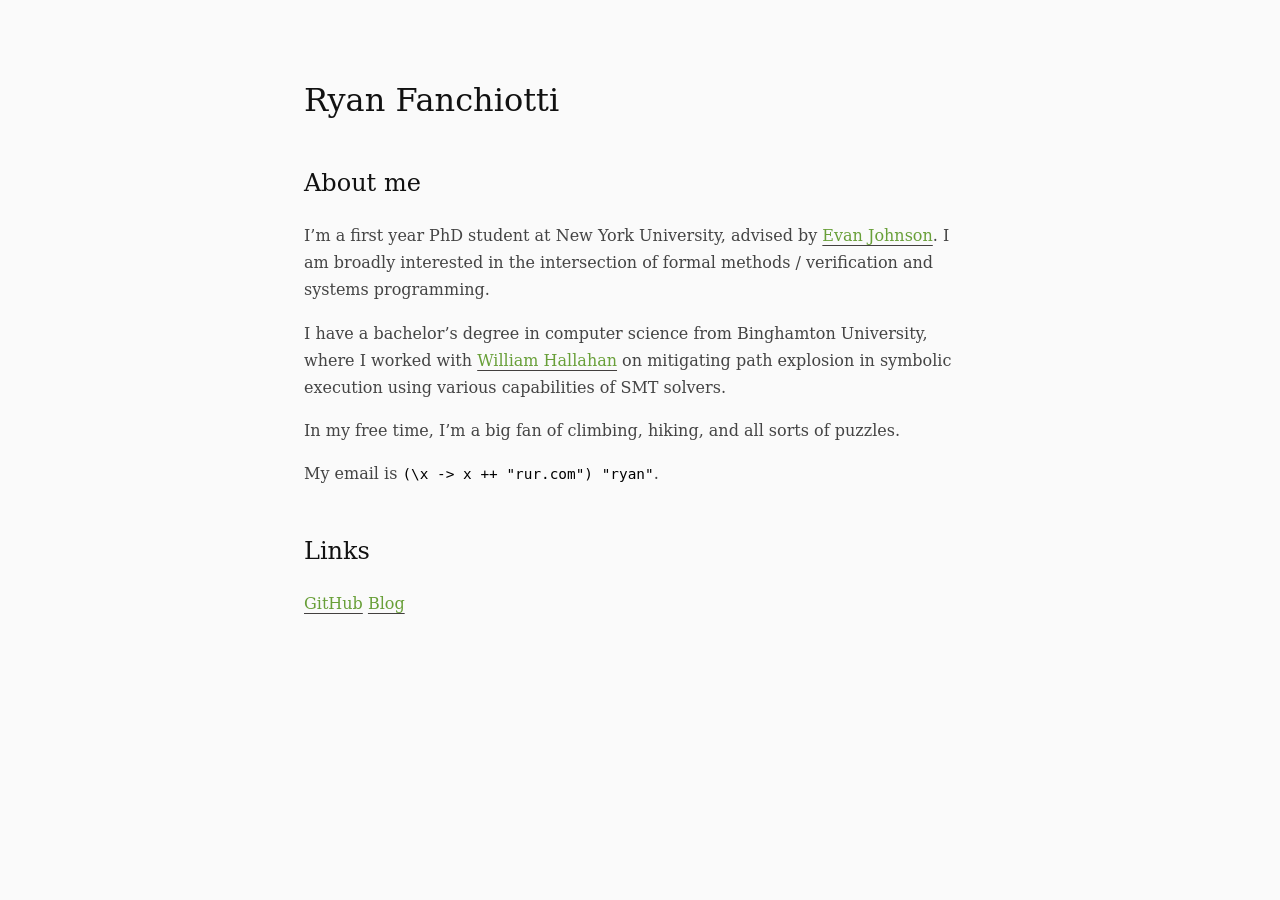
<file: docs/index.html>
<!DOCTYPE html>
<html xmlns="http://www.w3.org/1999/xhtml" lang xml:lang>
<head>
  <meta charset="utf-8" />
  <meta name="generator" content="pandoc" />
  <meta name="viewport" content="width=device-width, initial-scale=1.0, user-scalable=yes" />
  <title>Ryan’s page</title>
  <style>
code{white-space: pre-wrap;}
span.smallcaps{font-variant: small-caps;}
div.columns{display: flex; gap: min(4vw, 1.5em);}
div.column{flex: auto; overflow-x: auto;}
div.hanging-indent{margin-left: 1.5em; text-indent: -1.5em;}

ul.task-list[class]{list-style: none;}
ul.task-list li input[type="checkbox"] {
font-size: inherit;
width: 0.8em;
margin: 0 0.8em 0.2em -1.6em;
vertical-align: middle;
}
.display.math{display: block; text-align: center; margin: 0.5rem auto;}
</style>
  <style type="text/css">
html {
font-size: 100%;
overflow-y: scroll;
-webkit-text-size-adjust: 100%;
-ms-text-size-adjust: 100%;
}
body {
color: #444;
font-family: 'Iowan Old Style', 'Palatino Linotype', 'URW Palladio L', 'P052', 'serif';
font-weight: normal;
font-size: 12px;
line-height: 1.7;
padding: 1em;
margin: auto;
max-width: 42em;
background: #fafafa;
}
img {
border-radius: 10px;
width: 100%;
height: auto;
}
a {
color: #689F38;
text-decoration: underline;
text-decoration-color: #43403f;
text-decoration-style: solid;
text-decoration-thickness: 1px;
text-underline-offset: 4px;
}
a:visited {
color: #689F38;
}
a:hover {
color: #9ac866;
}
a:active {
color: #F9A825;
}
a:focus {
outline: thin dotted;
}
*::-moz-selection {
background: rgba(255, 255, 0, 0.3);
color: #000;
}
*::selection {
background: rgba(255, 255, 0, 0.3);
color: #000;
}
a::-moz-selection {
background: rgba(255, 255, 0, 0.3);
color: #689F38;
}
a::selection {
background: rgba(255, 255, 0, 0.3);
color: #689F38;
}
p {
margin: 1em 0;
}
img {
max-width: 100%;
}
h1, h2, h3, h4, h5, h6 {
color: #111;
line-height: 125%;
margin-top: 2em;
font-weight: normal;
}
h4, h5, h6 {
font-weight: bold;
}
h1 {
font-size: 2.5em;
}
h2 {
font-size: 2em;
}
h3 {
font-size: 1.5em;
}
h4 {
font-size: 1.2em;
}
h5 {
font-size: 1em;
}
h6 {
font-size: 0.9em;
}
blockquote {
color: #666666;
margin: 0;
padding-left: 3em;
border-left: 0.5em #EEE solid;
}
hr {
display: block;
height: 2px;
border: 0;
border-top: 1px solid #aaa;
border-bottom: 1px solid #eee;
margin: 1em 0;
padding: 0;
}
pre, code, kbd, samp {
color: #000;
font-family: 'Iosevka', 'Monaspace Krypton', 'Monaco', 'Fira Code', 'Cascadia Code', 'Source Code Pro', 'Menlo', 'Consolas', 'DejaVu Sans Mono', 'monospace';
font-weight: normal;
font-size: 0.9em;
border-radius: 10px;
scrollbar-color: #689F38#9ac866;
scrollbar-width: thin;
}
pre {
white-space: pre;
white-space: pre-wrap;
word-wrap: break-word;
overflow-x: auto;
max-width: 100%;
}
pre.sourceCode {
border: 1px solid #F9A825;
overflow: auto;
padding: 10px;
}
b, strong {
font-weight: bold;
}
dfn {
font-style: italic;
}
ins {
background: #ff9;
color: #000;
text-decoration: none;
}
mark {
background: #ff0;
color: #000;
font-style: italic;
font-weight: bold;
}
sub, sup {
font-size: 75%;
line-height: 0;
position: relative;
vertical-align: baseline;
}
sup {
top: -0.5em;
}
sub {
bottom: -0.25em;
}
ul, ol {
margin: 1em 0;
padding: 0 0 0 2em;
}
li p:last-child {
margin-bottom: 0;
}
ul ul, ol ol {
margin: .3em 0;
}
dl {
margin-bottom: 1em;
}
dt {
font-weight: bold;
margin-bottom: .8em;
}
dd {
margin: 0 0 .8em 2em;
}
dd:last-child {
margin-bottom: 0;
}
img {
border: 0;
-ms-interpolation-mode: bicubic;
vertical-align: middle;
}
figure {
display: block;
text-align: center;
margin: 1em 0;
}
figure img {
border: none;
margin: 0 auto;
}
figcaption {
font-size: 0.8em;
font-style: italic;
margin: 0 0 .8em;
}
table {
margin-bottom: 2em;
border-bottom: 1px solid #ddd;
border-right: 1px solid #ddd;
border-spacing: 0;
border-collapse: collapse;
}
table th {
padding: .2em 1em;
background-color: #eee;
border-top: 1px solid #ddd;
border-left: 1px solid #ddd;
}
table td {
padding: .2em 1em;
border-top: 1px solid #ddd;
border-left: 1px solid #ddd;
vertical-align: top;
}
.author {
font-size: 1.2em;
text-align: center;
}
@media only screen and (min-width: 480px) {
body {
font-size: 14px;
}
}
@media only screen and (min-width: 768px) {
body {
font-size: 16px;
}
}
@media print {
* {
background: transparent !important;
color: black !important;
filter: none !important;
-ms-filter: none !important;
}
body {
font-size: 12pt;
max-width: 100%;
}
a, a:visited {
text-decoration: underline;
}
hr {
height: 1px;
border: 0;
border-bottom: 1px solid black;
}
a[href]:after {
content: " (" attr(href) ")";
}
abbr[title]:after {
content: " (" attr(title) ")";
}
.ir a:after, a[href^="javascript:"]:after, a[href^="#"]:after {
content: "";
}
pre, blockquote {
border: 1px solid #999;
padding-right: 1em;
page-break-inside: avoid;
}
tr, img {
page-break-inside: avoid;
}
img {
max-width: 100% !important;
}
@page :left {
margin: 15mm 20mm 15mm 10mm;
}
@page :right {
margin: 15mm 10mm 15mm 20mm;
}
p, h2, h3 {
orphans: 3;
widows: 3;
}
h2, h3 {
page-break-after: avoid;
}
}
</style>
  <link href="[data-uri]" rel="icon" type="image/png">
</head>
<body>
<h2 id="ryan-fanchiotti">Ryan Fanchiotti</h2>
<h3 id="about-me">About me</h3>
<p>I’m a first year PhD student at New York University, advised by <a href="https://enjhnsn2.github.io/">Evan Johnson</a>. I am broadly
interested in the intersection of formal methods / verification and
systems programming.</p>
<p>I have a bachelor’s degree in computer science from Binghamton
University, where I worked with <a href="https://billhallahan.github.io/">William Hallahan</a> on
mitigating path explosion in symbolic execution using various
capabilities of SMT solvers.</p>
<p>In my free time, I’m a big fan of climbing, hiking, and all sorts of
puzzles.</p>
<p>My email is <code>(\x -&gt; x ++ &quot;rur.com&quot;) &quot;ryan&quot;</code>.</p>
<h3 id="links">Links</h3>
<p><a href="https://github.com/ryanfanchiotti">GitHub</a> <a href="./blog">Blog</a></p>
</body>
</html>
</file>
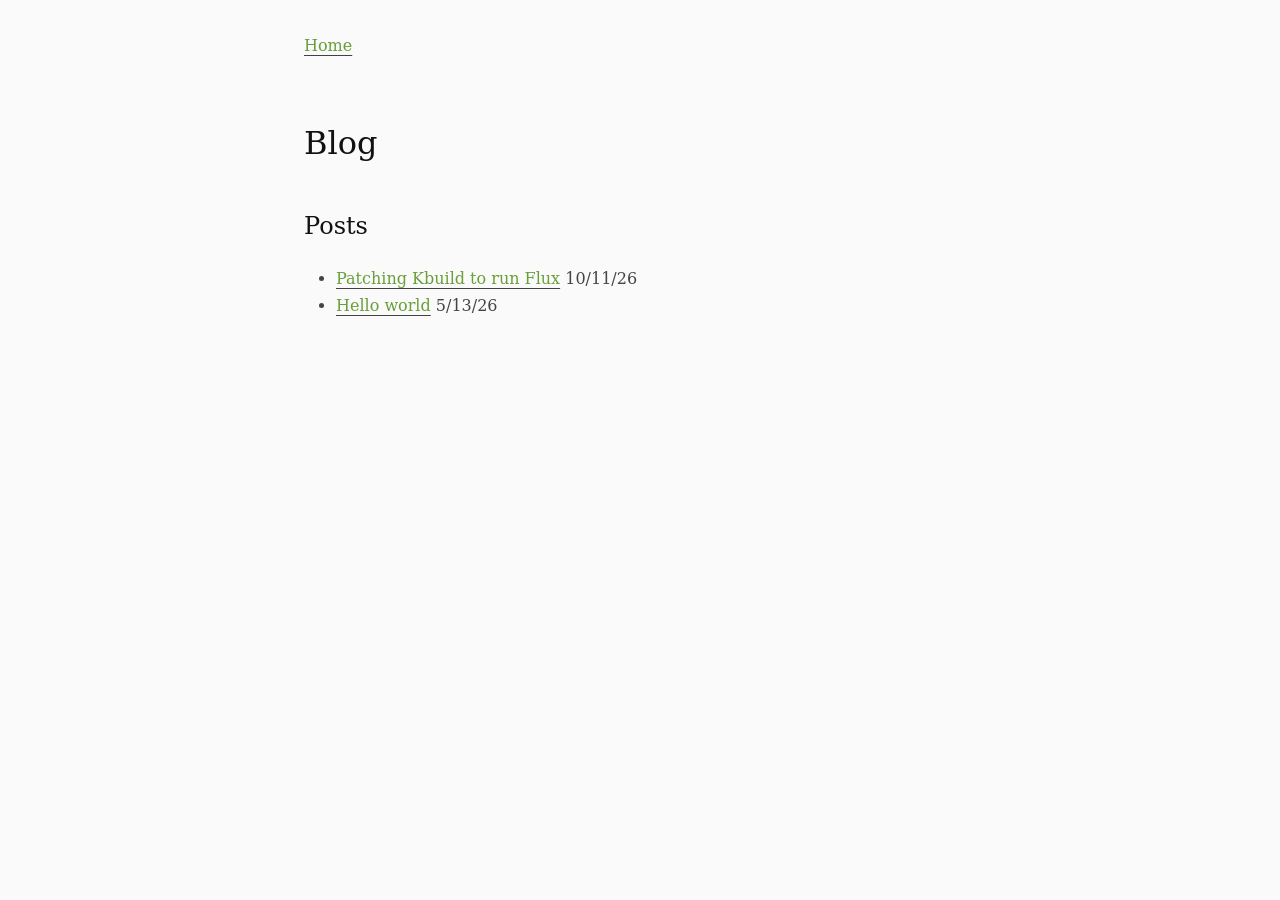
<file: docs/blog/index.html>
<!DOCTYPE html>
<html xmlns="http://www.w3.org/1999/xhtml" lang xml:lang>
<head>
  <meta charset="utf-8" />
  <meta name="generator" content="pandoc" />
  <meta name="viewport" content="width=device-width, initial-scale=1.0, user-scalable=yes" />
  <title>Ryan’s page</title>
  <style>
code{white-space: pre-wrap;}
span.smallcaps{font-variant: small-caps;}
div.columns{display: flex; gap: min(4vw, 1.5em);}
div.column{flex: auto; overflow-x: auto;}
div.hanging-indent{margin-left: 1.5em; text-indent: -1.5em;}

ul.task-list[class]{list-style: none;}
ul.task-list li input[type="checkbox"] {
font-size: inherit;
width: 0.8em;
margin: 0 0.8em 0.2em -1.6em;
vertical-align: middle;
}
.display.math{display: block; text-align: center; margin: 0.5rem auto;}
</style>
  <style type="text/css">
html {
font-size: 100%;
overflow-y: scroll;
-webkit-text-size-adjust: 100%;
-ms-text-size-adjust: 100%;
}
body {
color: #444;
font-family: 'Iowan Old Style', 'Palatino Linotype', 'URW Palladio L', 'P052', 'serif';
font-weight: normal;
font-size: 12px;
line-height: 1.7;
padding: 1em;
margin: auto;
max-width: 42em;
background: #fafafa;
}
img {
border-radius: 10px;
width: 100%;
height: auto;
}
a {
color: #689F38;
text-decoration: underline;
text-decoration-color: #43403f;
text-decoration-style: solid;
text-decoration-thickness: 1px;
text-underline-offset: 4px;
}
a:visited {
color: #689F38;
}
a:hover {
color: #9ac866;
}
a:active {
color: #F9A825;
}
a:focus {
outline: thin dotted;
}
*::-moz-selection {
background: rgba(255, 255, 0, 0.3);
color: #000;
}
*::selection {
background: rgba(255, 255, 0, 0.3);
color: #000;
}
a::-moz-selection {
background: rgba(255, 255, 0, 0.3);
color: #689F38;
}
a::selection {
background: rgba(255, 255, 0, 0.3);
color: #689F38;
}
p {
margin: 1em 0;
}
img {
max-width: 100%;
}
h1, h2, h3, h4, h5, h6 {
color: #111;
line-height: 125%;
margin-top: 2em;
font-weight: normal;
}
h4, h5, h6 {
font-weight: bold;
}
h1 {
font-size: 2.5em;
}
h2 {
font-size: 2em;
}
h3 {
font-size: 1.5em;
}
h4 {
font-size: 1.2em;
}
h5 {
font-size: 1em;
}
h6 {
font-size: 0.9em;
}
blockquote {
color: #666666;
margin: 0;
padding-left: 3em;
border-left: 0.5em #EEE solid;
}
hr {
display: block;
height: 2px;
border: 0;
border-top: 1px solid #aaa;
border-bottom: 1px solid #eee;
margin: 1em 0;
padding: 0;
}
pre, code, kbd, samp {
color: #000;
font-family: 'Iosevka', 'Monaspace Krypton', 'Monaco', 'Fira Code', 'Cascadia Code', 'Source Code Pro', 'Menlo', 'Consolas', 'DejaVu Sans Mono', 'monospace';
font-weight: normal;
font-size: 0.9em;
border-radius: 10px;
scrollbar-color: #689F38#9ac866;
scrollbar-width: thin;
}
pre {
white-space: pre;
white-space: pre-wrap;
word-wrap: break-word;
overflow-x: auto;
max-width: 100%;
}
pre.sourceCode {
border: 1px solid #F9A825;
overflow: auto;
padding: 10px;
}
b, strong {
font-weight: bold;
}
dfn {
font-style: italic;
}
ins {
background: #ff9;
color: #000;
text-decoration: none;
}
mark {
background: #ff0;
color: #000;
font-style: italic;
font-weight: bold;
}
sub, sup {
font-size: 75%;
line-height: 0;
position: relative;
vertical-align: baseline;
}
sup {
top: -0.5em;
}
sub {
bottom: -0.25em;
}
ul, ol {
margin: 1em 0;
padding: 0 0 0 2em;
}
li p:last-child {
margin-bottom: 0;
}
ul ul, ol ol {
margin: .3em 0;
}
dl {
margin-bottom: 1em;
}
dt {
font-weight: bold;
margin-bottom: .8em;
}
dd {
margin: 0 0 .8em 2em;
}
dd:last-child {
margin-bottom: 0;
}
img {
border: 0;
-ms-interpolation-mode: bicubic;
vertical-align: middle;
}
figure {
display: block;
text-align: center;
margin: 1em 0;
}
figure img {
border: none;
margin: 0 auto;
}
figcaption {
font-size: 0.8em;
font-style: italic;
margin: 0 0 .8em;
}
table {
margin-bottom: 2em;
border-bottom: 1px solid #ddd;
border-right: 1px solid #ddd;
border-spacing: 0;
border-collapse: collapse;
}
table th {
padding: .2em 1em;
background-color: #eee;
border-top: 1px solid #ddd;
border-left: 1px solid #ddd;
}
table td {
padding: .2em 1em;
border-top: 1px solid #ddd;
border-left: 1px solid #ddd;
vertical-align: top;
}
.author {
font-size: 1.2em;
text-align: center;
}
@media only screen and (min-width: 480px) {
body {
font-size: 14px;
}
}
@media only screen and (min-width: 768px) {
body {
font-size: 16px;
}
}
@media print {
* {
background: transparent !important;
color: black !important;
filter: none !important;
-ms-filter: none !important;
}
body {
font-size: 12pt;
max-width: 100%;
}
a, a:visited {
text-decoration: underline;
}
hr {
height: 1px;
border: 0;
border-bottom: 1px solid black;
}
a[href]:after {
content: " (" attr(href) ")";
}
abbr[title]:after {
content: " (" attr(title) ")";
}
.ir a:after, a[href^="javascript:"]:after, a[href^="#"]:after {
content: "";
}
pre, blockquote {
border: 1px solid #999;
padding-right: 1em;
page-break-inside: avoid;
}
tr, img {
page-break-inside: avoid;
}
img {
max-width: 100% !important;
}
@page :left {
margin: 15mm 20mm 15mm 10mm;
}
@page :right {
margin: 15mm 10mm 15mm 20mm;
}
p, h2, h3 {
orphans: 3;
widows: 3;
}
h2, h3 {
page-break-after: avoid;
}
}
</style>
  <link href="[data-uri]" rel="icon" type="image/png">
</head>
<body>
<p><a href="../">Home</a></p>
<h2 id="blog">Blog</h2>
<h3 id="posts">Posts</h3>
<ul>
<li><a href="./fluxing-linux">Patching Kbuild to run Flux</a>
10/11/26</li>
<li><a href="./hello-world">Hello world</a> 5/13/26</li>
</ul>
</body>
</html>
</file>
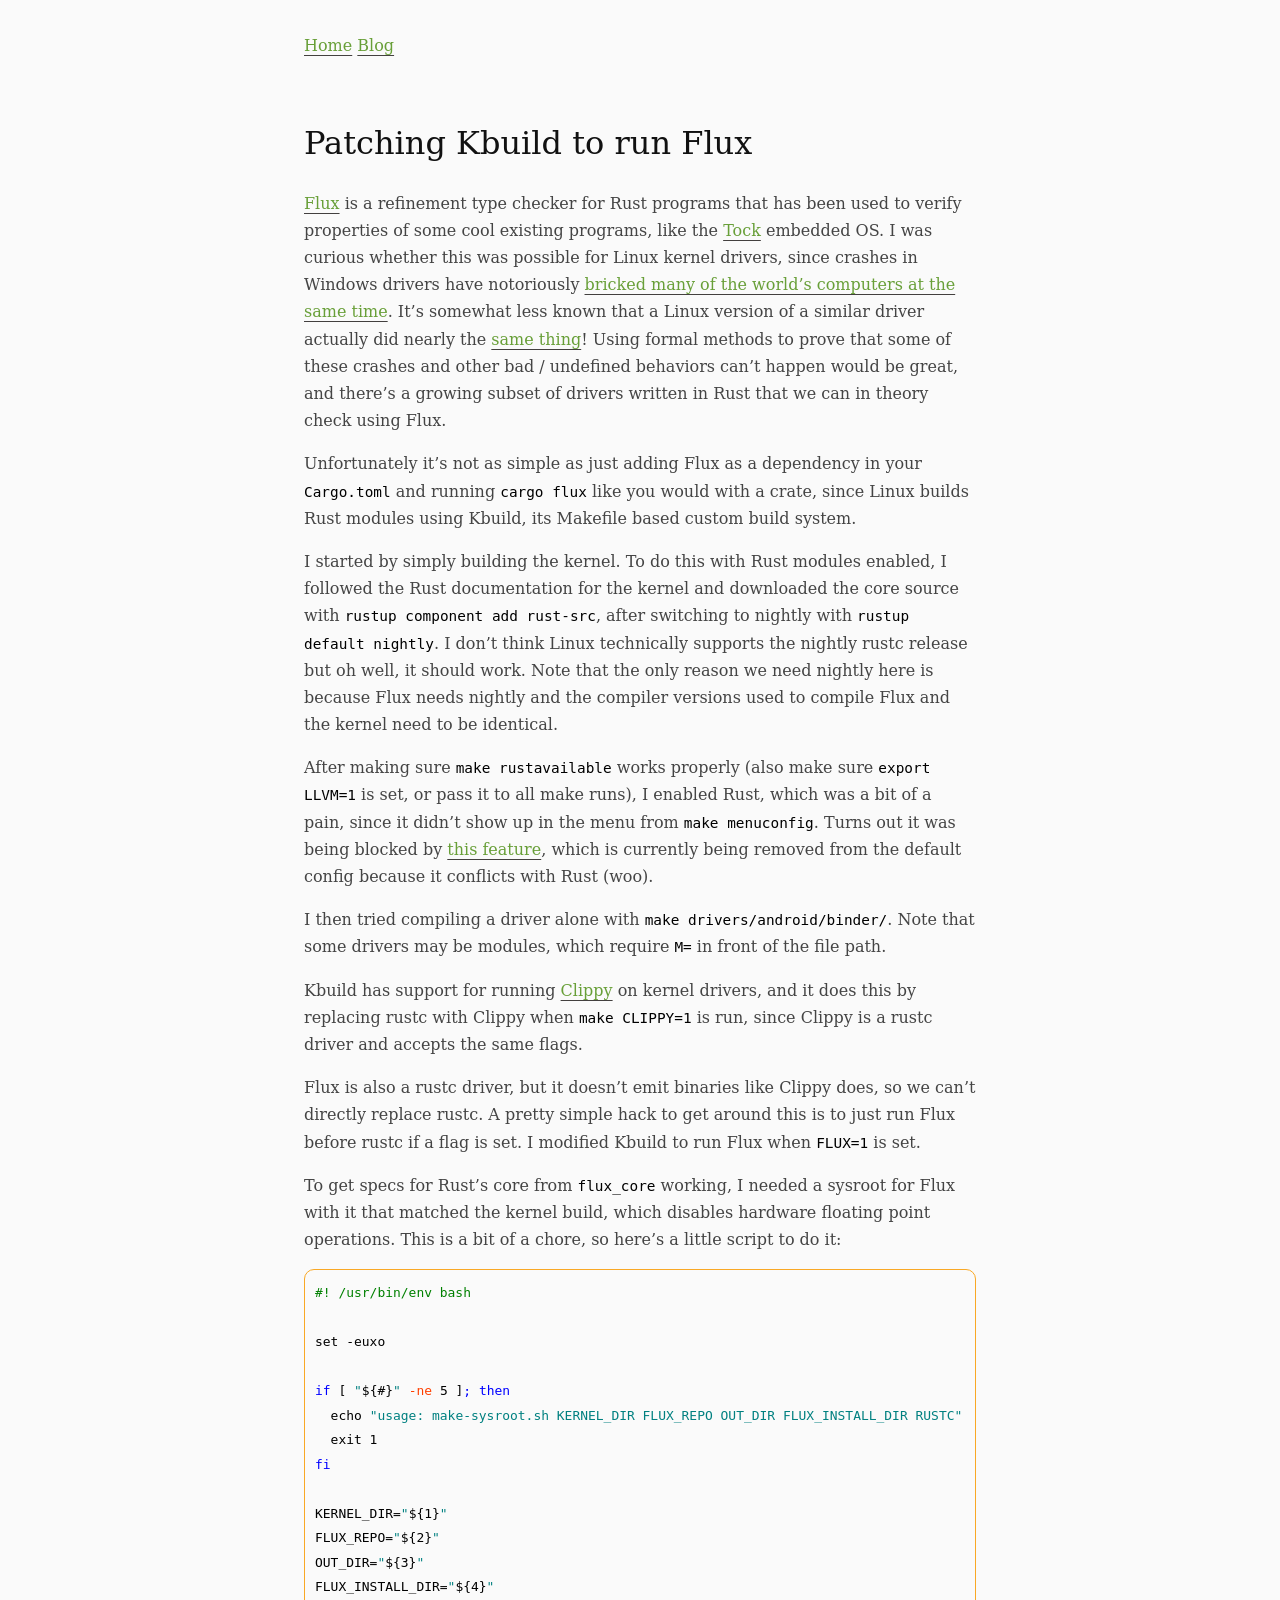
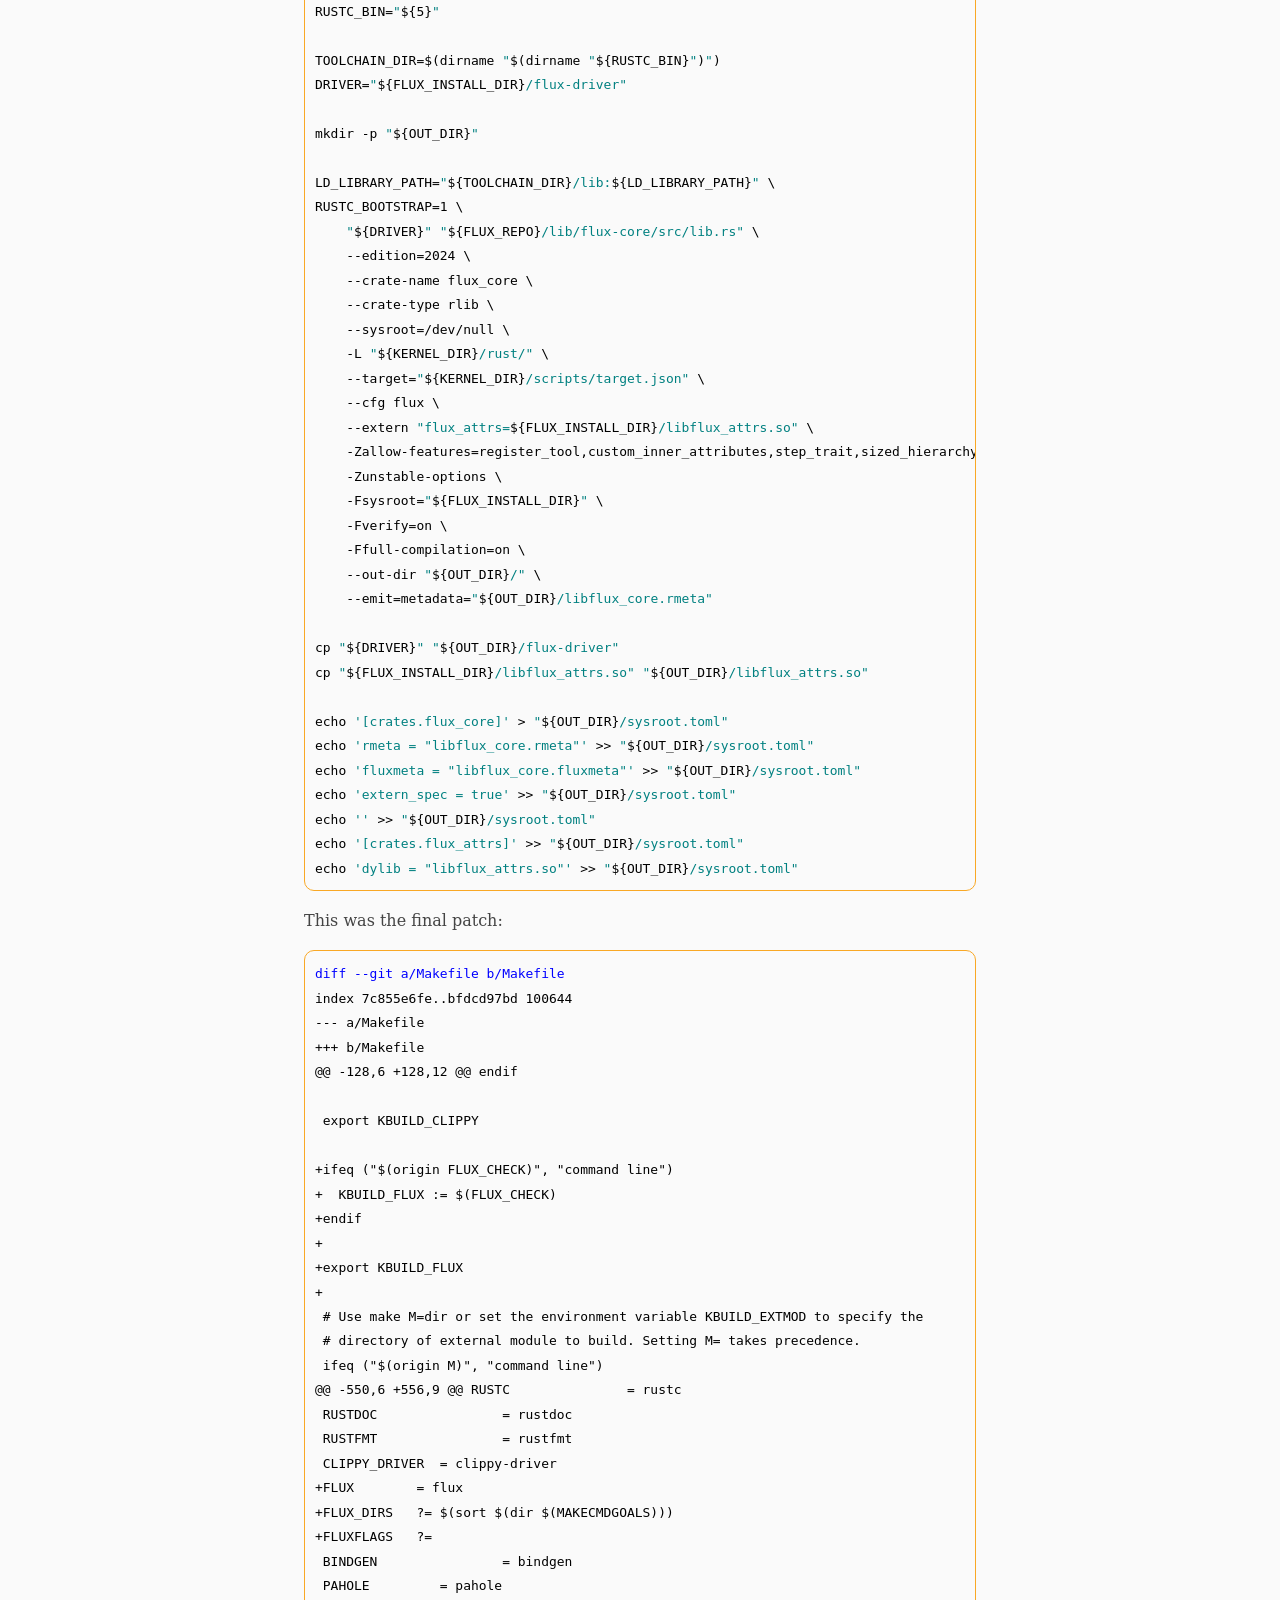
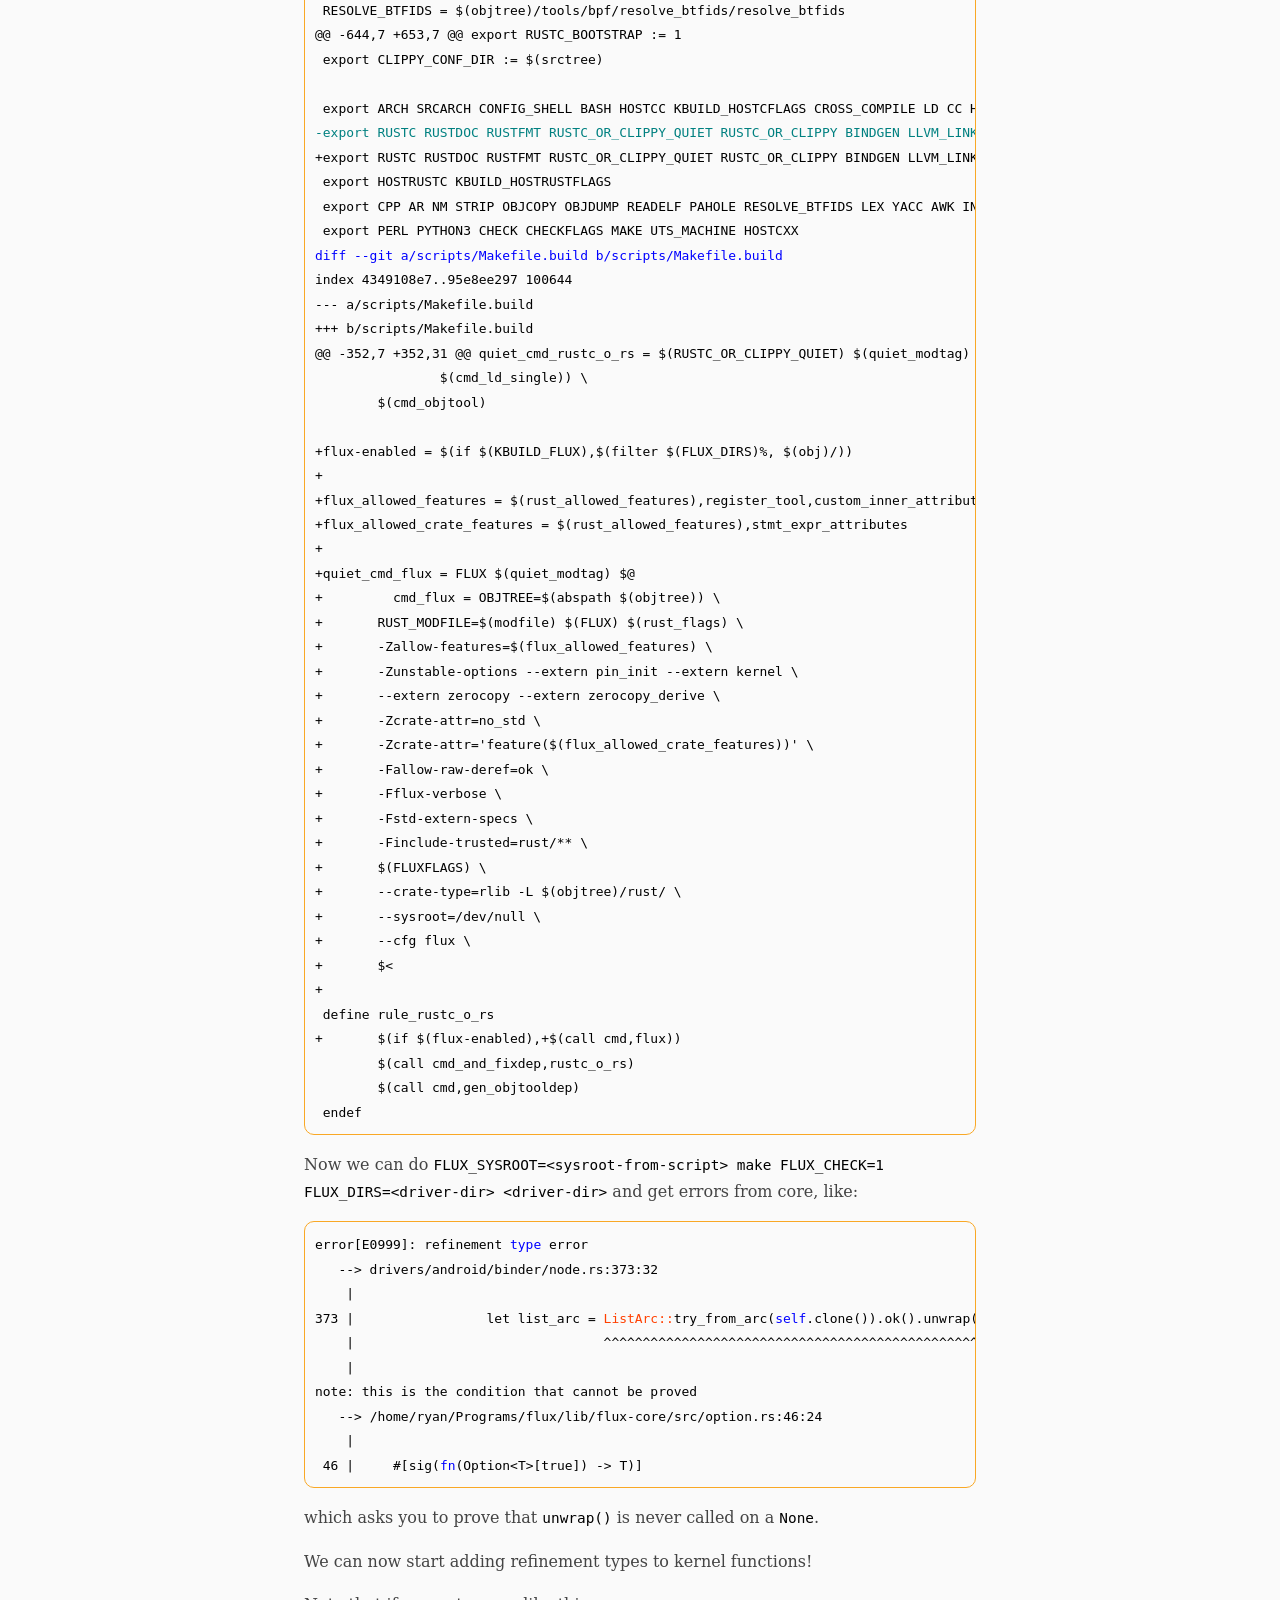
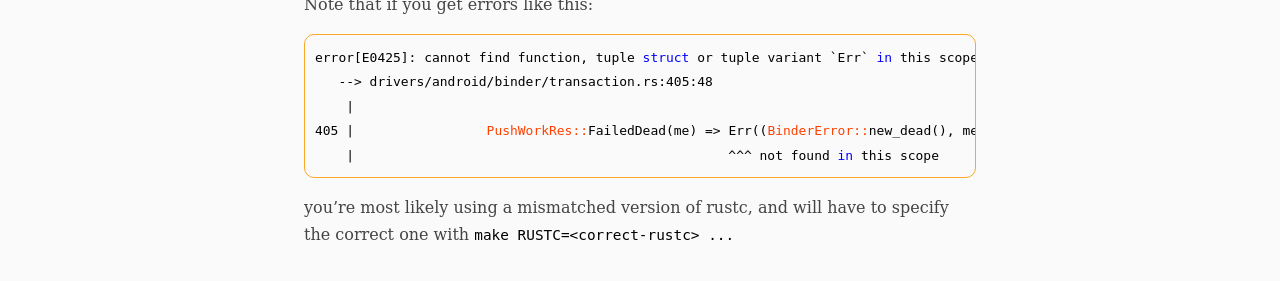
<file: docs/blog/fluxing-linux/index.html>
<!DOCTYPE html>
<html xmlns="http://www.w3.org/1999/xhtml" lang xml:lang>
<head>
  <meta charset="utf-8" />
  <meta name="generator" content="pandoc" />
  <meta name="viewport" content="width=device-width, initial-scale=1.0, user-scalable=yes" />
  <title>Ryan’s page</title>
  <style>
code{white-space: pre-wrap;}
span.smallcaps{font-variant: small-caps;}
div.columns{display: flex; gap: min(4vw, 1.5em);}
div.column{flex: auto; overflow-x: auto;}
div.hanging-indent{margin-left: 1.5em; text-indent: -1.5em;}

ul.task-list[class]{list-style: none;}
ul.task-list li input[type="checkbox"] {
font-size: inherit;
width: 0.8em;
margin: 0 0.8em 0.2em -1.6em;
vertical-align: middle;
}
.display.math{display: block; text-align: center; margin: 0.5rem auto;}

html { -webkit-text-size-adjust: 100%; }
pre > code.sourceCode { white-space: pre; position: relative; }
pre > code.sourceCode > span { display: inline-block; line-height: 1.25; }
pre > code.sourceCode > span:empty { height: 1.2em; }
.sourceCode { overflow: visible; }
code.sourceCode > span { color: inherit; text-decoration: inherit; }
div.sourceCode { margin: 1em 0; }
pre.sourceCode { margin: 0; }
@media screen {
div.sourceCode { overflow: auto; }
}
@media print {
pre > code.sourceCode { white-space: pre-wrap; }
pre > code.sourceCode > span { text-indent: -5em; padding-left: 5em; }
}
pre.numberSource code
{ counter-reset: source-line 0; }
pre.numberSource code > span
{ position: relative; left: -4em; counter-increment: source-line; }
pre.numberSource code > span > a:first-child::before
{ content: counter(source-line);
position: relative; left: -1em; text-align: right; vertical-align: baseline;
border: none; display: inline-block;
-webkit-touch-callout: none; -webkit-user-select: none;
-khtml-user-select: none; -moz-user-select: none;
-ms-user-select: none; user-select: none;
padding: 0 4px; width: 4em;
color: #aaaaaa;
}
pre.numberSource { margin-left: 3em; border-left: 1px solid #aaaaaa; padding-left: 4px; }
div.sourceCode
{ }
@media screen {
pre > code.sourceCode > span > a:first-child::before { text-decoration: underline; }
}
code span.al { color: #ff0000; } 
code span.an { color: #008000; } 
code span.at { } 
code span.bu { } 
code span.cf { color: #0000ff; } 
code span.ch { color: #008080; } 
code span.cn { } 
code span.co { color: #008000; } 
code span.cv { color: #008000; } 
code span.do { color: #008000; } 
code span.er { color: #ff0000; font-weight: bold; } 
code span.ex { } 
code span.im { } 
code span.in { color: #008000; } 
code span.kw { color: #0000ff; } 
code span.op { } 
code span.ot { color: #ff4000; } 
code span.pp { color: #ff4000; } 
code span.sc { color: #008080; } 
code span.ss { color: #008080; } 
code span.st { color: #008080; } 
code span.va { } 
code span.vs { color: #008080; } 
code span.wa { color: #008000; font-weight: bold; } 
</style>
  <style type="text/css">
html {
font-size: 100%;
overflow-y: scroll;
-webkit-text-size-adjust: 100%;
-ms-text-size-adjust: 100%;
}
body {
color: #444;
font-family: 'Iowan Old Style', 'Palatino Linotype', 'URW Palladio L', 'P052', 'serif';
font-weight: normal;
font-size: 12px;
line-height: 1.7;
padding: 1em;
margin: auto;
max-width: 42em;
background: #fafafa;
}
img {
border-radius: 10px;
width: 100%;
height: auto;
}
a {
color: #689F38;
text-decoration: underline;
text-decoration-color: #43403f;
text-decoration-style: solid;
text-decoration-thickness: 1px;
text-underline-offset: 4px;
}
a:visited {
color: #689F38;
}
a:hover {
color: #9ac866;
}
a:active {
color: #F9A825;
}
a:focus {
outline: thin dotted;
}
*::-moz-selection {
background: rgba(255, 255, 0, 0.3);
color: #000;
}
*::selection {
background: rgba(255, 255, 0, 0.3);
color: #000;
}
a::-moz-selection {
background: rgba(255, 255, 0, 0.3);
color: #689F38;
}
a::selection {
background: rgba(255, 255, 0, 0.3);
color: #689F38;
}
p {
margin: 1em 0;
}
img {
max-width: 100%;
}
h1, h2, h3, h4, h5, h6 {
color: #111;
line-height: 125%;
margin-top: 2em;
font-weight: normal;
}
h4, h5, h6 {
font-weight: bold;
}
h1 {
font-size: 2.5em;
}
h2 {
font-size: 2em;
}
h3 {
font-size: 1.5em;
}
h4 {
font-size: 1.2em;
}
h5 {
font-size: 1em;
}
h6 {
font-size: 0.9em;
}
blockquote {
color: #666666;
margin: 0;
padding-left: 3em;
border-left: 0.5em #EEE solid;
}
hr {
display: block;
height: 2px;
border: 0;
border-top: 1px solid #aaa;
border-bottom: 1px solid #eee;
margin: 1em 0;
padding: 0;
}
pre, code, kbd, samp {
color: #000;
font-family: 'Iosevka', 'Monaspace Krypton', 'Monaco', 'Fira Code', 'Cascadia Code', 'Source Code Pro', 'Menlo', 'Consolas', 'DejaVu Sans Mono', 'monospace';
font-weight: normal;
font-size: 0.9em;
border-radius: 10px;
scrollbar-color: #689F38#9ac866;
scrollbar-width: thin;
}
pre {
white-space: pre;
white-space: pre-wrap;
word-wrap: break-word;
overflow-x: auto;
max-width: 100%;
}
pre.sourceCode {
border: 1px solid #F9A825;
overflow: auto;
padding: 10px;
}
b, strong {
font-weight: bold;
}
dfn {
font-style: italic;
}
ins {
background: #ff9;
color: #000;
text-decoration: none;
}
mark {
background: #ff0;
color: #000;
font-style: italic;
font-weight: bold;
}
sub, sup {
font-size: 75%;
line-height: 0;
position: relative;
vertical-align: baseline;
}
sup {
top: -0.5em;
}
sub {
bottom: -0.25em;
}
ul, ol {
margin: 1em 0;
padding: 0 0 0 2em;
}
li p:last-child {
margin-bottom: 0;
}
ul ul, ol ol {
margin: .3em 0;
}
dl {
margin-bottom: 1em;
}
dt {
font-weight: bold;
margin-bottom: .8em;
}
dd {
margin: 0 0 .8em 2em;
}
dd:last-child {
margin-bottom: 0;
}
img {
border: 0;
-ms-interpolation-mode: bicubic;
vertical-align: middle;
}
figure {
display: block;
text-align: center;
margin: 1em 0;
}
figure img {
border: none;
margin: 0 auto;
}
figcaption {
font-size: 0.8em;
font-style: italic;
margin: 0 0 .8em;
}
table {
margin-bottom: 2em;
border-bottom: 1px solid #ddd;
border-right: 1px solid #ddd;
border-spacing: 0;
border-collapse: collapse;
}
table th {
padding: .2em 1em;
background-color: #eee;
border-top: 1px solid #ddd;
border-left: 1px solid #ddd;
}
table td {
padding: .2em 1em;
border-top: 1px solid #ddd;
border-left: 1px solid #ddd;
vertical-align: top;
}
.author {
font-size: 1.2em;
text-align: center;
}
@media only screen and (min-width: 480px) {
body {
font-size: 14px;
}
}
@media only screen and (min-width: 768px) {
body {
font-size: 16px;
}
}
@media print {
* {
background: transparent !important;
color: black !important;
filter: none !important;
-ms-filter: none !important;
}
body {
font-size: 12pt;
max-width: 100%;
}
a, a:visited {
text-decoration: underline;
}
hr {
height: 1px;
border: 0;
border-bottom: 1px solid black;
}
a[href]:after {
content: " (" attr(href) ")";
}
abbr[title]:after {
content: " (" attr(title) ")";
}
.ir a:after, a[href^="javascript:"]:after, a[href^="#"]:after {
content: "";
}
pre, blockquote {
border: 1px solid #999;
padding-right: 1em;
page-break-inside: avoid;
}
tr, img {
page-break-inside: avoid;
}
img {
max-width: 100% !important;
}
@page :left {
margin: 15mm 20mm 15mm 10mm;
}
@page :right {
margin: 15mm 10mm 15mm 20mm;
}
p, h2, h3 {
orphans: 3;
widows: 3;
}
h2, h3 {
page-break-after: avoid;
}
}
</style>
  <link href="[data-uri]" rel="icon" type="image/png">
</head>
<body>
<p><a href="../../">Home</a> <a href="../">Blog</a></p>
<h2 id="patching-kbuild-to-run-flux">Patching Kbuild to run Flux</h2>
<p><a href="https://github.com/flux-rs/flux">Flux</a> is a refinement
type checker for Rust programs that has been used to verify properties
of some cool existing programs, like the <a href="https://dl.acm.org/doi/10.1145/3731569.3764856">Tock</a> embedded
OS. I was curious whether this was possible for Linux kernel drivers,
since crashes in Windows drivers have notoriously <a href="https://www.theregister.com/software/2024/07/19/crowdstrike-file-update-bricks-pcs-around-the-world/670971">bricked
many of the world’s computers at the same time</a>. It’s somewhat less
known that a Linux version of a similar driver actually did nearly the
<a href="https://access.redhat.com/solutions/7068083">same thing</a>!
Using formal methods to prove that some of these crashes and other bad /
undefined behaviors can’t happen would be great, and there’s a growing
subset of drivers written in Rust that we can in theory check using
Flux.</p>
<p>Unfortunately it’s not as simple as just adding Flux as a dependency
in your <code>Cargo.toml</code> and running <code>cargo flux</code> like
you would with a crate, since Linux builds Rust modules using Kbuild,
its Makefile based custom build system.</p>
<p>I started by simply building the kernel. To do this with Rust modules
enabled, I followed the Rust documentation for the kernel and downloaded
the core source with <code>rustup component add rust-src</code>, after
switching to nightly with <code>rustup default nightly</code>. I don’t
think Linux technically supports the nightly rustc release but oh well,
it should work. Note that the only reason we need nightly here is
because Flux needs nightly and the compiler versions used to compile
Flux and the kernel need to be identical.</p>
<p>After making sure <code>make rustavailable</code> works properly
(also make sure <code>export LLVM=1</code> is set, or pass it to all
make runs), I enabled Rust, which was a bit of a pain, since it didn’t
show up in the menu from <code>make menuconfig</code>. Turns out it was
being blocked by <a href="https://www.phoronix.com/news/Linux-7.3-RandStruct-Rust">this
feature</a>, which is currently being removed from the default config
because it conflicts with Rust (woo).</p>
<p>I then tried compiling a driver alone with
<code>make drivers/android/binder/</code>. Note that some drivers may be
modules, which require <code>M=</code> in front of the file path.</p>
<p>Kbuild has support for running <a href="https://doc.rust-lang.org/clippy/">Clippy</a> on kernel drivers,
and it does this by replacing rustc with Clippy when
<code>make CLIPPY=1</code> is run, since Clippy is a rustc driver and
accepts the same flags.</p>
<p>Flux is also a rustc driver, but it doesn’t emit binaries like Clippy
does, so we can’t directly replace rustc. A pretty simple hack to get
around this is to just run Flux before rustc if a flag is set. I
modified Kbuild to run Flux when <code>FLUX=1</code> is set.</p>
<p>To get specs for Rust’s core from <code>flux_core</code> working, I
needed a sysroot for Flux with it that matched the kernel build, which
disables hardware floating point operations. This is a bit of a chore,
so here’s a little script to do it:</p>
<div class="sourceCode" id="cb1"><pre class="sourceCode bash"><code class="sourceCode bash"><span id="cb1-1"><a href="#cb1-1" aria-hidden="true" tabindex="-1"></a><span class="co">#! /usr/bin/env bash</span></span>
<span id="cb1-2"><a href="#cb1-2" aria-hidden="true" tabindex="-1"></a></span>
<span id="cb1-3"><a href="#cb1-3" aria-hidden="true" tabindex="-1"></a><span class="bu">set</span> <span class="at">-euxo</span></span>
<span id="cb1-4"><a href="#cb1-4" aria-hidden="true" tabindex="-1"></a></span>
<span id="cb1-5"><a href="#cb1-5" aria-hidden="true" tabindex="-1"></a><span class="cf">if</span> <span class="bu">[</span> <span class="st">&quot;</span><span class="va">${</span><span class="op">#</span><span class="va">}</span><span class="st">&quot;</span> <span class="ot">-ne</span> 5 <span class="bu">]</span><span class="kw">;</span> <span class="cf">then</span></span>
<span id="cb1-6"><a href="#cb1-6" aria-hidden="true" tabindex="-1"></a>  <span class="bu">echo</span> <span class="st">&quot;usage: make-sysroot.sh KERNEL_DIR FLUX_REPO OUT_DIR FLUX_INSTALL_DIR RUSTC&quot;</span></span>
<span id="cb1-7"><a href="#cb1-7" aria-hidden="true" tabindex="-1"></a>  <span class="bu">exit</span> 1</span>
<span id="cb1-8"><a href="#cb1-8" aria-hidden="true" tabindex="-1"></a><span class="cf">fi</span></span>
<span id="cb1-9"><a href="#cb1-9" aria-hidden="true" tabindex="-1"></a></span>
<span id="cb1-10"><a href="#cb1-10" aria-hidden="true" tabindex="-1"></a><span class="va">KERNEL_DIR</span><span class="op">=</span><span class="st">&quot;</span><span class="va">${1}</span><span class="st">&quot;</span></span>
<span id="cb1-11"><a href="#cb1-11" aria-hidden="true" tabindex="-1"></a><span class="va">FLUX_REPO</span><span class="op">=</span><span class="st">&quot;</span><span class="va">${2}</span><span class="st">&quot;</span></span>
<span id="cb1-12"><a href="#cb1-12" aria-hidden="true" tabindex="-1"></a><span class="va">OUT_DIR</span><span class="op">=</span><span class="st">&quot;</span><span class="va">${3}</span><span class="st">&quot;</span></span>
<span id="cb1-13"><a href="#cb1-13" aria-hidden="true" tabindex="-1"></a><span class="va">FLUX_INSTALL_DIR</span><span class="op">=</span><span class="st">&quot;</span><span class="va">${4}</span><span class="st">&quot;</span></span>
<span id="cb1-14"><a href="#cb1-14" aria-hidden="true" tabindex="-1"></a><span class="va">RUSTC_BIN</span><span class="op">=</span><span class="st">&quot;</span><span class="va">${5}</span><span class="st">&quot;</span></span>
<span id="cb1-15"><a href="#cb1-15" aria-hidden="true" tabindex="-1"></a></span>
<span id="cb1-16"><a href="#cb1-16" aria-hidden="true" tabindex="-1"></a><span class="va">TOOLCHAIN_DIR</span><span class="op">=</span><span class="va">$(</span><span class="fu">dirname</span> <span class="st">&quot;</span><span class="va">$(</span><span class="fu">dirname</span> <span class="st">&quot;</span><span class="va">${RUSTC_BIN}</span><span class="st">&quot;</span><span class="va">)</span><span class="st">&quot;</span><span class="va">)</span></span>
<span id="cb1-17"><a href="#cb1-17" aria-hidden="true" tabindex="-1"></a><span class="va">DRIVER</span><span class="op">=</span><span class="st">&quot;</span><span class="va">${FLUX_INSTALL_DIR}</span><span class="st">/flux-driver&quot;</span></span>
<span id="cb1-18"><a href="#cb1-18" aria-hidden="true" tabindex="-1"></a></span>
<span id="cb1-19"><a href="#cb1-19" aria-hidden="true" tabindex="-1"></a><span class="fu">mkdir</span> <span class="at">-p</span> <span class="st">&quot;</span><span class="va">${OUT_DIR}</span><span class="st">&quot;</span></span>
<span id="cb1-20"><a href="#cb1-20" aria-hidden="true" tabindex="-1"></a></span>
<span id="cb1-21"><a href="#cb1-21" aria-hidden="true" tabindex="-1"></a><span class="va">LD_LIBRARY_PATH</span><span class="op">=</span><span class="st">&quot;</span><span class="va">${TOOLCHAIN_DIR}</span><span class="st">/lib:</span><span class="va">${LD_LIBRARY_PATH}</span><span class="st">&quot;</span> <span class="dt">\</span></span>
<span id="cb1-22"><a href="#cb1-22" aria-hidden="true" tabindex="-1"></a><span class="va">RUSTC_BOOTSTRAP</span><span class="op">=</span>1 <span class="dt">\</span></span>
<span id="cb1-23"><a href="#cb1-23" aria-hidden="true" tabindex="-1"></a>    <span class="st">&quot;</span><span class="va">${DRIVER}</span><span class="st">&quot;</span> <span class="st">&quot;</span><span class="va">${FLUX_REPO}</span><span class="st">/lib/flux-core/src/lib.rs&quot;</span> <span class="dt">\</span></span>
<span id="cb1-24"><a href="#cb1-24" aria-hidden="true" tabindex="-1"></a>    <span class="at">--edition</span><span class="op">=</span>2024 <span class="dt">\</span></span>
<span id="cb1-25"><a href="#cb1-25" aria-hidden="true" tabindex="-1"></a>    <span class="at">--crate-name</span> flux_core <span class="dt">\</span></span>
<span id="cb1-26"><a href="#cb1-26" aria-hidden="true" tabindex="-1"></a>    <span class="at">--crate-type</span> rlib <span class="dt">\</span></span>
<span id="cb1-27"><a href="#cb1-27" aria-hidden="true" tabindex="-1"></a>    <span class="at">--sysroot</span><span class="op">=</span>/dev/null <span class="dt">\</span></span>
<span id="cb1-28"><a href="#cb1-28" aria-hidden="true" tabindex="-1"></a>    <span class="at">-L</span> <span class="st">&quot;</span><span class="va">${KERNEL_DIR}</span><span class="st">/rust/&quot;</span> <span class="dt">\</span></span>
<span id="cb1-29"><a href="#cb1-29" aria-hidden="true" tabindex="-1"></a>    <span class="at">--target</span><span class="op">=</span><span class="st">&quot;</span><span class="va">${KERNEL_DIR}</span><span class="st">/scripts/target.json&quot;</span> <span class="dt">\</span></span>
<span id="cb1-30"><a href="#cb1-30" aria-hidden="true" tabindex="-1"></a>    <span class="at">--cfg</span> flux <span class="dt">\</span></span>
<span id="cb1-31"><a href="#cb1-31" aria-hidden="true" tabindex="-1"></a>    <span class="at">--extern</span> <span class="st">&quot;flux_attrs=</span><span class="va">${FLUX_INSTALL_DIR}</span><span class="st">/libflux_attrs.so&quot;</span> <span class="dt">\</span></span>
<span id="cb1-32"><a href="#cb1-32" aria-hidden="true" tabindex="-1"></a>    <span class="at">-Zallow-features</span><span class="op">=</span>register_tool,custom_inner_attributes,step_trait,sized_hierarchy,try_trait_v2 <span class="dt">\</span></span>
<span id="cb1-33"><a href="#cb1-33" aria-hidden="true" tabindex="-1"></a>    <span class="at">-Zunstable-options</span> <span class="dt">\</span></span>
<span id="cb1-34"><a href="#cb1-34" aria-hidden="true" tabindex="-1"></a>    <span class="at">-Fsysroot</span><span class="op">=</span><span class="st">&quot;</span><span class="va">${FLUX_INSTALL_DIR}</span><span class="st">&quot;</span> <span class="dt">\</span></span>
<span id="cb1-35"><a href="#cb1-35" aria-hidden="true" tabindex="-1"></a>    <span class="at">-Fverify</span><span class="op">=</span>on <span class="dt">\</span></span>
<span id="cb1-36"><a href="#cb1-36" aria-hidden="true" tabindex="-1"></a>    <span class="at">-Ffull-compilation</span><span class="op">=</span>on <span class="dt">\</span></span>
<span id="cb1-37"><a href="#cb1-37" aria-hidden="true" tabindex="-1"></a>    <span class="at">--out-dir</span> <span class="st">&quot;</span><span class="va">${OUT_DIR}</span><span class="st">/&quot;</span> <span class="dt">\</span></span>
<span id="cb1-38"><a href="#cb1-38" aria-hidden="true" tabindex="-1"></a>    <span class="at">--emit</span><span class="op">=</span>metadata=<span class="st">&quot;</span><span class="va">${OUT_DIR}</span><span class="st">/libflux_core.rmeta&quot;</span></span>
<span id="cb1-39"><a href="#cb1-39" aria-hidden="true" tabindex="-1"></a></span>
<span id="cb1-40"><a href="#cb1-40" aria-hidden="true" tabindex="-1"></a><span class="fu">cp</span> <span class="st">&quot;</span><span class="va">${DRIVER}</span><span class="st">&quot;</span> <span class="st">&quot;</span><span class="va">${OUT_DIR}</span><span class="st">/flux-driver&quot;</span></span>
<span id="cb1-41"><a href="#cb1-41" aria-hidden="true" tabindex="-1"></a><span class="fu">cp</span> <span class="st">&quot;</span><span class="va">${FLUX_INSTALL_DIR}</span><span class="st">/libflux_attrs.so&quot;</span> <span class="st">&quot;</span><span class="va">${OUT_DIR}</span><span class="st">/libflux_attrs.so&quot;</span></span>
<span id="cb1-42"><a href="#cb1-42" aria-hidden="true" tabindex="-1"></a></span>
<span id="cb1-43"><a href="#cb1-43" aria-hidden="true" tabindex="-1"></a><span class="bu">echo</span> <span class="st">&#39;[crates.flux_core]&#39;</span> <span class="op">&gt;</span> <span class="st">&quot;</span><span class="va">${OUT_DIR}</span><span class="st">/sysroot.toml&quot;</span></span>
<span id="cb1-44"><a href="#cb1-44" aria-hidden="true" tabindex="-1"></a><span class="bu">echo</span> <span class="st">&#39;rmeta = &quot;libflux_core.rmeta&quot;&#39;</span> <span class="op">&gt;&gt;</span> <span class="st">&quot;</span><span class="va">${OUT_DIR}</span><span class="st">/sysroot.toml&quot;</span></span>
<span id="cb1-45"><a href="#cb1-45" aria-hidden="true" tabindex="-1"></a><span class="bu">echo</span> <span class="st">&#39;fluxmeta = &quot;libflux_core.fluxmeta&quot;&#39;</span> <span class="op">&gt;&gt;</span> <span class="st">&quot;</span><span class="va">${OUT_DIR}</span><span class="st">/sysroot.toml&quot;</span></span>
<span id="cb1-46"><a href="#cb1-46" aria-hidden="true" tabindex="-1"></a><span class="bu">echo</span> <span class="st">&#39;extern_spec = true&#39;</span> <span class="op">&gt;&gt;</span> <span class="st">&quot;</span><span class="va">${OUT_DIR}</span><span class="st">/sysroot.toml&quot;</span></span>
<span id="cb1-47"><a href="#cb1-47" aria-hidden="true" tabindex="-1"></a><span class="bu">echo</span> <span class="st">&#39;&#39;</span> <span class="op">&gt;&gt;</span> <span class="st">&quot;</span><span class="va">${OUT_DIR}</span><span class="st">/sysroot.toml&quot;</span></span>
<span id="cb1-48"><a href="#cb1-48" aria-hidden="true" tabindex="-1"></a><span class="bu">echo</span> <span class="st">&#39;[crates.flux_attrs]&#39;</span> <span class="op">&gt;&gt;</span> <span class="st">&quot;</span><span class="va">${OUT_DIR}</span><span class="st">/sysroot.toml&quot;</span></span>
<span id="cb1-49"><a href="#cb1-49" aria-hidden="true" tabindex="-1"></a><span class="bu">echo</span> <span class="st">&#39;dylib = &quot;libflux_attrs.so&quot;&#39;</span> <span class="op">&gt;&gt;</span> <span class="st">&quot;</span><span class="va">${OUT_DIR}</span><span class="st">/sysroot.toml&quot;</span></span></code></pre></div>
<p>This was the final patch:</p>
<div class="sourceCode" id="cb2"><pre class="sourceCode patch"><code class="sourceCode diff"><span id="cb2-1"><a href="#cb2-1" aria-hidden="true" tabindex="-1"></a><span class="kw">diff --git a/Makefile b/Makefile</span></span>
<span id="cb2-2"><a href="#cb2-2" aria-hidden="true" tabindex="-1"></a>index 7c855e6fe..bfdcd97bd 100644</span>
<span id="cb2-3"><a href="#cb2-3" aria-hidden="true" tabindex="-1"></a><span class="dt">--- a/Makefile</span></span>
<span id="cb2-4"><a href="#cb2-4" aria-hidden="true" tabindex="-1"></a><span class="dt">+++ b/Makefile</span></span>
<span id="cb2-5"><a href="#cb2-5" aria-hidden="true" tabindex="-1"></a><span class="dt">@@ -128,6 +128,12 @@ endif</span></span>
<span id="cb2-6"><a href="#cb2-6" aria-hidden="true" tabindex="-1"></a></span>
<span id="cb2-7"><a href="#cb2-7" aria-hidden="true" tabindex="-1"></a> export KBUILD_CLIPPY</span>
<span id="cb2-8"><a href="#cb2-8" aria-hidden="true" tabindex="-1"></a></span>
<span id="cb2-9"><a href="#cb2-9" aria-hidden="true" tabindex="-1"></a><span class="va">+ifeq (&quot;$(origin FLUX_CHECK)&quot;, &quot;command line&quot;)</span></span>
<span id="cb2-10"><a href="#cb2-10" aria-hidden="true" tabindex="-1"></a><span class="va">+  KBUILD_FLUX := $(FLUX_CHECK)</span></span>
<span id="cb2-11"><a href="#cb2-11" aria-hidden="true" tabindex="-1"></a><span class="va">+endif</span></span>
<span id="cb2-12"><a href="#cb2-12" aria-hidden="true" tabindex="-1"></a><span class="va">+</span></span>
<span id="cb2-13"><a href="#cb2-13" aria-hidden="true" tabindex="-1"></a><span class="va">+export KBUILD_FLUX</span></span>
<span id="cb2-14"><a href="#cb2-14" aria-hidden="true" tabindex="-1"></a><span class="va">+</span></span>
<span id="cb2-15"><a href="#cb2-15" aria-hidden="true" tabindex="-1"></a> # Use make M=dir or set the environment variable KBUILD_EXTMOD to specify the</span>
<span id="cb2-16"><a href="#cb2-16" aria-hidden="true" tabindex="-1"></a> # directory of external module to build. Setting M= takes precedence.</span>
<span id="cb2-17"><a href="#cb2-17" aria-hidden="true" tabindex="-1"></a> ifeq (&quot;$(origin M)&quot;, &quot;command line&quot;)</span>
<span id="cb2-18"><a href="#cb2-18" aria-hidden="true" tabindex="-1"></a><span class="dt">@@ -550,6 +556,9 @@ RUSTC               = rustc</span></span>
<span id="cb2-19"><a href="#cb2-19" aria-hidden="true" tabindex="-1"></a> RUSTDOC                = rustdoc</span>
<span id="cb2-20"><a href="#cb2-20" aria-hidden="true" tabindex="-1"></a> RUSTFMT                = rustfmt</span>
<span id="cb2-21"><a href="#cb2-21" aria-hidden="true" tabindex="-1"></a> CLIPPY_DRIVER  = clippy-driver</span>
<span id="cb2-22"><a href="#cb2-22" aria-hidden="true" tabindex="-1"></a><span class="va">+FLUX        = flux</span></span>
<span id="cb2-23"><a href="#cb2-23" aria-hidden="true" tabindex="-1"></a><span class="va">+FLUX_DIRS   ?= $(sort $(dir $(MAKECMDGOALS)))</span></span>
<span id="cb2-24"><a href="#cb2-24" aria-hidden="true" tabindex="-1"></a><span class="va">+FLUXFLAGS   ?=</span></span>
<span id="cb2-25"><a href="#cb2-25" aria-hidden="true" tabindex="-1"></a> BINDGEN                = bindgen</span>
<span id="cb2-26"><a href="#cb2-26" aria-hidden="true" tabindex="-1"></a> PAHOLE         = pahole</span>
<span id="cb2-27"><a href="#cb2-27" aria-hidden="true" tabindex="-1"></a> RESOLVE_BTFIDS = $(objtree)/tools/bpf/resolve_btfids/resolve_btfids</span>
<span id="cb2-28"><a href="#cb2-28" aria-hidden="true" tabindex="-1"></a><span class="dt">@@ -644,7 +653,7 @@ export RUSTC_BOOTSTRAP := 1</span></span>
<span id="cb2-29"><a href="#cb2-29" aria-hidden="true" tabindex="-1"></a> export CLIPPY_CONF_DIR := $(srctree)</span>
<span id="cb2-30"><a href="#cb2-30" aria-hidden="true" tabindex="-1"></a></span>
<span id="cb2-31"><a href="#cb2-31" aria-hidden="true" tabindex="-1"></a> export ARCH SRCARCH CONFIG_SHELL BASH HOSTCC KBUILD_HOSTCFLAGS CROSS_COMPILE LD CC HOSTPKG_CONFIG</span>
<span id="cb2-32"><a href="#cb2-32" aria-hidden="true" tabindex="-1"></a><span class="st">-export RUSTC RUSTDOC RUSTFMT RUSTC_OR_CLIPPY_QUIET RUSTC_OR_CLIPPY BINDGEN LLVM_LINK</span></span>
<span id="cb2-33"><a href="#cb2-33" aria-hidden="true" tabindex="-1"></a><span class="va">+export RUSTC RUSTDOC RUSTFMT RUSTC_OR_CLIPPY_QUIET RUSTC_OR_CLIPPY BINDGEN LLVM_LINK FLUX FLUX_DIRS FLUXFLAGS</span></span>
<span id="cb2-34"><a href="#cb2-34" aria-hidden="true" tabindex="-1"></a> export HOSTRUSTC KBUILD_HOSTRUSTFLAGS</span>
<span id="cb2-35"><a href="#cb2-35" aria-hidden="true" tabindex="-1"></a> export CPP AR NM STRIP OBJCOPY OBJDUMP READELF PAHOLE RESOLVE_BTFIDS LEX YACC AWK INSTALLKERNEL</span>
<span id="cb2-36"><a href="#cb2-36" aria-hidden="true" tabindex="-1"></a> export PERL PYTHON3 CHECK CHECKFLAGS MAKE UTS_MACHINE HOSTCXX</span>
<span id="cb2-37"><a href="#cb2-37" aria-hidden="true" tabindex="-1"></a><span class="kw">diff --git a/scripts/Makefile.build b/scripts/Makefile.build</span></span>
<span id="cb2-38"><a href="#cb2-38" aria-hidden="true" tabindex="-1"></a>index 4349108e7..95e8ee297 100644</span>
<span id="cb2-39"><a href="#cb2-39" aria-hidden="true" tabindex="-1"></a><span class="dt">--- a/scripts/Makefile.build</span></span>
<span id="cb2-40"><a href="#cb2-40" aria-hidden="true" tabindex="-1"></a><span class="dt">+++ b/scripts/Makefile.build</span></span>
<span id="cb2-41"><a href="#cb2-41" aria-hidden="true" tabindex="-1"></a><span class="dt">@@ -352,7 +352,31 @@ quiet_cmd_rustc_o_rs = $(RUSTC_OR_CLIPPY_QUIET) $(quiet_modtag) $@</span></span>
<span id="cb2-42"><a href="#cb2-42" aria-hidden="true" tabindex="-1"></a>                $(cmd_ld_single)) \</span>
<span id="cb2-43"><a href="#cb2-43" aria-hidden="true" tabindex="-1"></a>        $(cmd_objtool)</span>
<span id="cb2-44"><a href="#cb2-44" aria-hidden="true" tabindex="-1"></a></span>
<span id="cb2-45"><a href="#cb2-45" aria-hidden="true" tabindex="-1"></a><span class="va">+flux-enabled = $(if $(KBUILD_FLUX),$(filter $(FLUX_DIRS)%, $(obj)/))</span></span>
<span id="cb2-46"><a href="#cb2-46" aria-hidden="true" tabindex="-1"></a><span class="va">+</span></span>
<span id="cb2-47"><a href="#cb2-47" aria-hidden="true" tabindex="-1"></a><span class="va">+flux_allowed_features = $(rust_allowed_features),register_tool,custom_inner_attributes,stmt_expr_attributes</span></span>
<span id="cb2-48"><a href="#cb2-48" aria-hidden="true" tabindex="-1"></a><span class="va">+flux_allowed_crate_features = $(rust_allowed_features),stmt_expr_attributes</span></span>
<span id="cb2-49"><a href="#cb2-49" aria-hidden="true" tabindex="-1"></a><span class="va">+</span></span>
<span id="cb2-50"><a href="#cb2-50" aria-hidden="true" tabindex="-1"></a><span class="va">+quiet_cmd_flux = FLUX $(quiet_modtag) $@</span></span>
<span id="cb2-51"><a href="#cb2-51" aria-hidden="true" tabindex="-1"></a><span class="va">+         cmd_flux = OBJTREE=$(abspath $(objtree)) \</span></span>
<span id="cb2-52"><a href="#cb2-52" aria-hidden="true" tabindex="-1"></a><span class="va">+       RUST_MODFILE=$(modfile) $(FLUX) $(rust_flags) \</span></span>
<span id="cb2-53"><a href="#cb2-53" aria-hidden="true" tabindex="-1"></a><span class="va">+       -Zallow-features=$(flux_allowed_features) \</span></span>
<span id="cb2-54"><a href="#cb2-54" aria-hidden="true" tabindex="-1"></a><span class="va">+       -Zunstable-options --extern pin_init --extern kernel \</span></span>
<span id="cb2-55"><a href="#cb2-55" aria-hidden="true" tabindex="-1"></a><span class="va">+       --extern zerocopy --extern zerocopy_derive \</span></span>
<span id="cb2-56"><a href="#cb2-56" aria-hidden="true" tabindex="-1"></a><span class="va">+       -Zcrate-attr=no_std \</span></span>
<span id="cb2-57"><a href="#cb2-57" aria-hidden="true" tabindex="-1"></a><span class="va">+       -Zcrate-attr=&#39;feature($(flux_allowed_crate_features))&#39; \</span></span>
<span id="cb2-58"><a href="#cb2-58" aria-hidden="true" tabindex="-1"></a><span class="va">+       -Fallow-raw-deref=ok \</span></span>
<span id="cb2-59"><a href="#cb2-59" aria-hidden="true" tabindex="-1"></a><span class="va">+       -Fflux-verbose \</span></span>
<span id="cb2-60"><a href="#cb2-60" aria-hidden="true" tabindex="-1"></a><span class="va">+       -Fstd-extern-specs \</span></span>
<span id="cb2-61"><a href="#cb2-61" aria-hidden="true" tabindex="-1"></a><span class="va">+       -Finclude-trusted=rust/** \</span></span>
<span id="cb2-62"><a href="#cb2-62" aria-hidden="true" tabindex="-1"></a><span class="va">+       $(FLUXFLAGS) \</span></span>
<span id="cb2-63"><a href="#cb2-63" aria-hidden="true" tabindex="-1"></a><span class="va">+       --crate-type=rlib -L $(objtree)/rust/ \</span></span>
<span id="cb2-64"><a href="#cb2-64" aria-hidden="true" tabindex="-1"></a><span class="va">+       --sysroot=/dev/null \</span></span>
<span id="cb2-65"><a href="#cb2-65" aria-hidden="true" tabindex="-1"></a><span class="va">+       --cfg flux \</span></span>
<span id="cb2-66"><a href="#cb2-66" aria-hidden="true" tabindex="-1"></a><span class="va">+       $&lt;</span></span>
<span id="cb2-67"><a href="#cb2-67" aria-hidden="true" tabindex="-1"></a><span class="va">+</span></span>
<span id="cb2-68"><a href="#cb2-68" aria-hidden="true" tabindex="-1"></a> define rule_rustc_o_rs</span>
<span id="cb2-69"><a href="#cb2-69" aria-hidden="true" tabindex="-1"></a><span class="va">+       $(if $(flux-enabled),+$(call cmd,flux))</span></span>
<span id="cb2-70"><a href="#cb2-70" aria-hidden="true" tabindex="-1"></a>        $(call cmd_and_fixdep,rustc_o_rs)</span>
<span id="cb2-71"><a href="#cb2-71" aria-hidden="true" tabindex="-1"></a>        $(call cmd,gen_objtooldep)</span>
<span id="cb2-72"><a href="#cb2-72" aria-hidden="true" tabindex="-1"></a> endef</span></code></pre></div>
<p>Now we can do
<code>FLUX_SYSROOT=&lt;sysroot-from-script&gt; make FLUX_CHECK=1 FLUX_DIRS=&lt;driver-dir&gt; &lt;driver-dir&gt;</code>
and get errors from core, like:</p>
<div class="sourceCode" id="cb3"><pre class="sourceCode rust"><code class="sourceCode rust"><span id="cb3-1"><a href="#cb3-1" aria-hidden="true" tabindex="-1"></a>error[E0999]<span class="op">:</span> refinement <span class="kw">type</span> error</span>
<span id="cb3-2"><a href="#cb3-2" aria-hidden="true" tabindex="-1"></a>   --&gt; drivers/android/binder/node.rs:373:32</span>
<span id="cb3-3"><a href="#cb3-3" aria-hidden="true" tabindex="-1"></a>    |</span>
<span id="cb3-4"><a href="#cb3-4" aria-hidden="true" tabindex="-1"></a>373 |                 let list_arc <span class="op">=</span> <span class="pp">ListArc::</span>try_from_arc(<span class="kw">self</span><span class="op">.</span>clone())<span class="op">.</span>ok()<span class="op">.</span>unwrap()<span class="op">;</span></span>
<span id="cb3-5"><a href="#cb3-5" aria-hidden="true" tabindex="-1"></a>    <span class="op">|</span>                                <span class="op">^^^^^^^^^^^^^^^^^^^^^^^^^^^^^^^^^^^^^^^^^^^^^^^^^</span> a precondition cannot be proved</span>
<span id="cb3-6"><a href="#cb3-6" aria-hidden="true" tabindex="-1"></a>    <span class="op">|</span></span>
<span id="cb3-7"><a href="#cb3-7" aria-hidden="true" tabindex="-1"></a>note<span class="op">:</span> this is the condition that cannot be proved</span>
<span id="cb3-8"><a href="#cb3-8" aria-hidden="true" tabindex="-1"></a>   <span class="op">--&gt;</span> <span class="op">/</span>home<span class="op">/</span>ryan<span class="op">/</span>Programs<span class="op">/</span>flux<span class="op">/</span>lib<span class="op">/</span>flux<span class="op">-</span>core<span class="op">/</span>src<span class="op">/</span>option<span class="op">.</span>rs<span class="op">:</span><span class="dv">46</span><span class="op">:</span><span class="dv">24</span></span>
<span id="cb3-9"><a href="#cb3-9" aria-hidden="true" tabindex="-1"></a>    <span class="op">|</span></span>
<span id="cb3-10"><a href="#cb3-10" aria-hidden="true" tabindex="-1"></a> <span class="dv">46</span> <span class="op">|</span>     <span class="at">#[</span>sig<span class="at">(</span><span class="kw">fn</span><span class="at">(</span><span class="dt">Option</span><span class="op">&lt;</span>T<span class="op">&gt;</span>[<span class="cn">true</span><span class="at">]</span>) <span class="op">-&gt;</span> T)]</span></code></pre></div>
<p>which asks you to prove that <code>unwrap()</code> is never called on
a <code>None</code>.</p>
<p>We can now start adding refinement types to kernel functions!</p>
<p>Note that if you get errors like this:</p>
<div class="sourceCode" id="cb4"><pre class="sourceCode rust"><code class="sourceCode rust"><span id="cb4-1"><a href="#cb4-1" aria-hidden="true" tabindex="-1"></a>error[E0425]<span class="op">:</span> cannot find function<span class="op">,</span> tuple <span class="kw">struct</span> or tuple variant `Err` <span class="kw">in</span> this scope</span>
<span id="cb4-2"><a href="#cb4-2" aria-hidden="true" tabindex="-1"></a>   <span class="op">--&gt;</span> drivers<span class="op">/</span>android<span class="op">/</span>binder<span class="op">/</span>transaction<span class="op">.</span>rs<span class="op">:</span><span class="dv">405</span><span class="op">:</span><span class="dv">48</span></span>
<span id="cb4-3"><a href="#cb4-3" aria-hidden="true" tabindex="-1"></a>    <span class="op">|</span></span>
<span id="cb4-4"><a href="#cb4-4" aria-hidden="true" tabindex="-1"></a><span class="dv">405</span> <span class="op">|</span>                 <span class="pp">PushWorkRes::</span>FailedDead(me) <span class="op">=&gt;</span> <span class="cn">Err</span>((<span class="pp">BinderError::</span>new_dead()<span class="op">,</span> me))<span class="op">,</span></span>
<span id="cb4-5"><a href="#cb4-5" aria-hidden="true" tabindex="-1"></a>    <span class="op">|</span>                                                <span class="op">^^^</span> not found <span class="kw">in</span> this scope</span></code></pre></div>
<p>you’re most likely using a mismatched version of rustc, and will have
to specify the correct one with
<code>make RUSTC=&lt;correct-rustc&gt; ...</code></p>
</body>
</html>
</file>
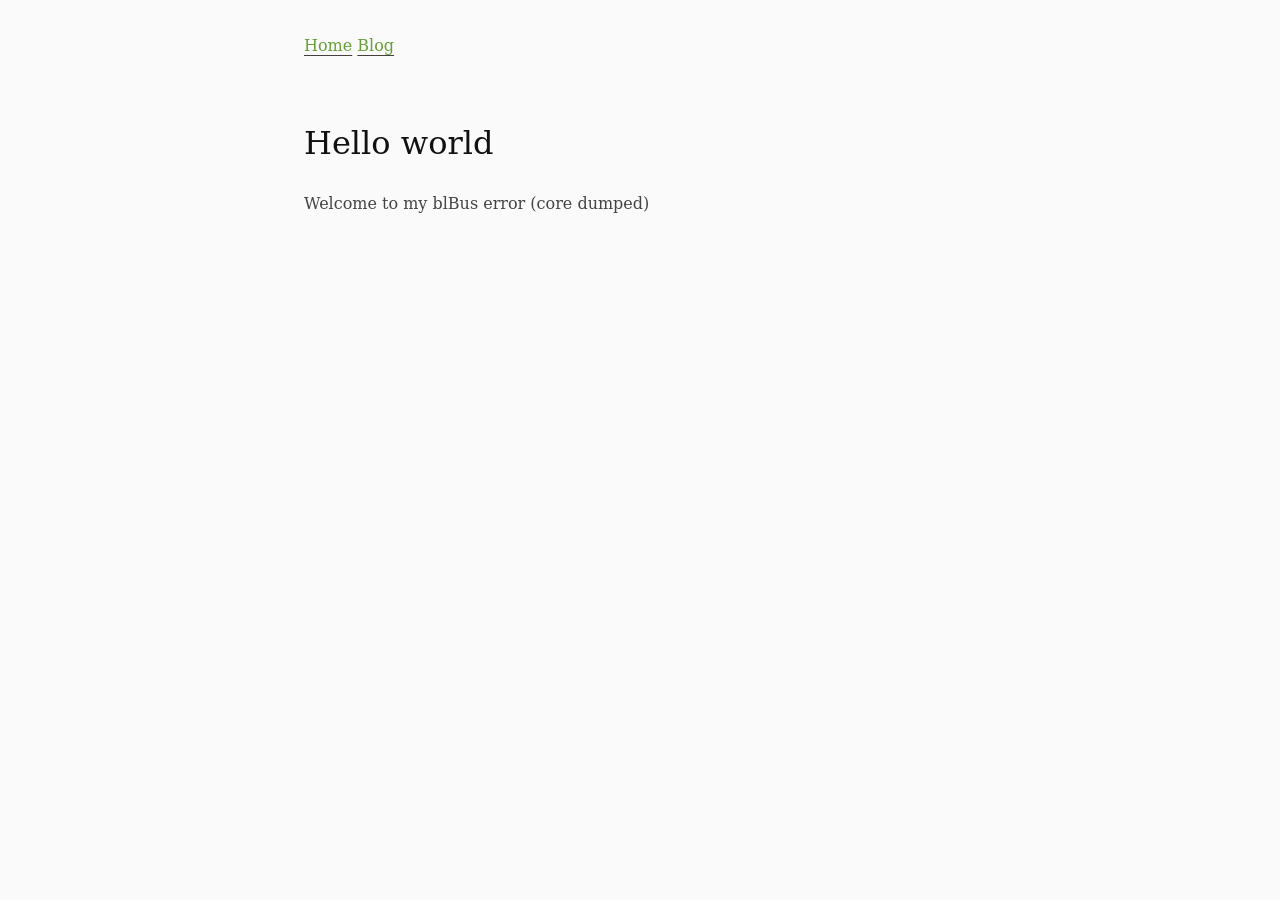
<file: docs/blog/hello-world/index.html>
<!DOCTYPE html>
<html xmlns="http://www.w3.org/1999/xhtml" lang xml:lang>
<head>
  <meta charset="utf-8" />
  <meta name="generator" content="pandoc" />
  <meta name="viewport" content="width=device-width, initial-scale=1.0, user-scalable=yes" />
  <title>Ryan’s page</title>
  <style>
code{white-space: pre-wrap;}
span.smallcaps{font-variant: small-caps;}
div.columns{display: flex; gap: min(4vw, 1.5em);}
div.column{flex: auto; overflow-x: auto;}
div.hanging-indent{margin-left: 1.5em; text-indent: -1.5em;}

ul.task-list[class]{list-style: none;}
ul.task-list li input[type="checkbox"] {
font-size: inherit;
width: 0.8em;
margin: 0 0.8em 0.2em -1.6em;
vertical-align: middle;
}
.display.math{display: block; text-align: center; margin: 0.5rem auto;}
</style>
  <style type="text/css">
html {
font-size: 100%;
overflow-y: scroll;
-webkit-text-size-adjust: 100%;
-ms-text-size-adjust: 100%;
}
body {
color: #444;
font-family: 'Iowan Old Style', 'Palatino Linotype', 'URW Palladio L', 'P052', 'serif';
font-weight: normal;
font-size: 12px;
line-height: 1.7;
padding: 1em;
margin: auto;
max-width: 42em;
background: #fafafa;
}
img {
border-radius: 10px;
width: 100%;
height: auto;
}
a {
color: #689F38;
text-decoration: underline;
text-decoration-color: #43403f;
text-decoration-style: solid;
text-decoration-thickness: 1px;
text-underline-offset: 4px;
}
a:visited {
color: #689F38;
}
a:hover {
color: #9ac866;
}
a:active {
color: #F9A825;
}
a:focus {
outline: thin dotted;
}
*::-moz-selection {
background: rgba(255, 255, 0, 0.3);
color: #000;
}
*::selection {
background: rgba(255, 255, 0, 0.3);
color: #000;
}
a::-moz-selection {
background: rgba(255, 255, 0, 0.3);
color: #689F38;
}
a::selection {
background: rgba(255, 255, 0, 0.3);
color: #689F38;
}
p {
margin: 1em 0;
}
img {
max-width: 100%;
}
h1, h2, h3, h4, h5, h6 {
color: #111;
line-height: 125%;
margin-top: 2em;
font-weight: normal;
}
h4, h5, h6 {
font-weight: bold;
}
h1 {
font-size: 2.5em;
}
h2 {
font-size: 2em;
}
h3 {
font-size: 1.5em;
}
h4 {
font-size: 1.2em;
}
h5 {
font-size: 1em;
}
h6 {
font-size: 0.9em;
}
blockquote {
color: #666666;
margin: 0;
padding-left: 3em;
border-left: 0.5em #EEE solid;
}
hr {
display: block;
height: 2px;
border: 0;
border-top: 1px solid #aaa;
border-bottom: 1px solid #eee;
margin: 1em 0;
padding: 0;
}
pre, code, kbd, samp {
color: #000;
font-family: 'Iosevka', 'Monaspace Krypton', 'Monaco', 'Fira Code', 'Cascadia Code', 'Source Code Pro', 'Menlo', 'Consolas', 'DejaVu Sans Mono', 'monospace';
font-weight: normal;
font-size: 0.9em;
border-radius: 10px;
scrollbar-color: #689F38#9ac866;
scrollbar-width: thin;
}
pre {
white-space: pre;
white-space: pre-wrap;
word-wrap: break-word;
overflow-x: auto;
max-width: 100%;
}
pre.sourceCode {
border: 1px solid #F9A825;
overflow: auto;
padding: 10px;
}
b, strong {
font-weight: bold;
}
dfn {
font-style: italic;
}
ins {
background: #ff9;
color: #000;
text-decoration: none;
}
mark {
background: #ff0;
color: #000;
font-style: italic;
font-weight: bold;
}
sub, sup {
font-size: 75%;
line-height: 0;
position: relative;
vertical-align: baseline;
}
sup {
top: -0.5em;
}
sub {
bottom: -0.25em;
}
ul, ol {
margin: 1em 0;
padding: 0 0 0 2em;
}
li p:last-child {
margin-bottom: 0;
}
ul ul, ol ol {
margin: .3em 0;
}
dl {
margin-bottom: 1em;
}
dt {
font-weight: bold;
margin-bottom: .8em;
}
dd {
margin: 0 0 .8em 2em;
}
dd:last-child {
margin-bottom: 0;
}
img {
border: 0;
-ms-interpolation-mode: bicubic;
vertical-align: middle;
}
figure {
display: block;
text-align: center;
margin: 1em 0;
}
figure img {
border: none;
margin: 0 auto;
}
figcaption {
font-size: 0.8em;
font-style: italic;
margin: 0 0 .8em;
}
table {
margin-bottom: 2em;
border-bottom: 1px solid #ddd;
border-right: 1px solid #ddd;
border-spacing: 0;
border-collapse: collapse;
}
table th {
padding: .2em 1em;
background-color: #eee;
border-top: 1px solid #ddd;
border-left: 1px solid #ddd;
}
table td {
padding: .2em 1em;
border-top: 1px solid #ddd;
border-left: 1px solid #ddd;
vertical-align: top;
}
.author {
font-size: 1.2em;
text-align: center;
}
@media only screen and (min-width: 480px) {
body {
font-size: 14px;
}
}
@media only screen and (min-width: 768px) {
body {
font-size: 16px;
}
}
@media print {
* {
background: transparent !important;
color: black !important;
filter: none !important;
-ms-filter: none !important;
}
body {
font-size: 12pt;
max-width: 100%;
}
a, a:visited {
text-decoration: underline;
}
hr {
height: 1px;
border: 0;
border-bottom: 1px solid black;
}
a[href]:after {
content: " (" attr(href) ")";
}
abbr[title]:after {
content: " (" attr(title) ")";
}
.ir a:after, a[href^="javascript:"]:after, a[href^="#"]:after {
content: "";
}
pre, blockquote {
border: 1px solid #999;
padding-right: 1em;
page-break-inside: avoid;
}
tr, img {
page-break-inside: avoid;
}
img {
max-width: 100% !important;
}
@page :left {
margin: 15mm 20mm 15mm 10mm;
}
@page :right {
margin: 15mm 10mm 15mm 20mm;
}
p, h2, h3 {
orphans: 3;
widows: 3;
}
h2, h3 {
page-break-after: avoid;
}
}
</style>
  <link href="[data-uri]" rel="icon" type="image/png">
</head>
<body>
<p><a href="../../">Home</a> <a href="../">Blog</a></p>
<h2 id="hello-world">Hello world</h2>
<p>Welcome to my blBus error (core dumped)</p>
</body>
</html>
</file>
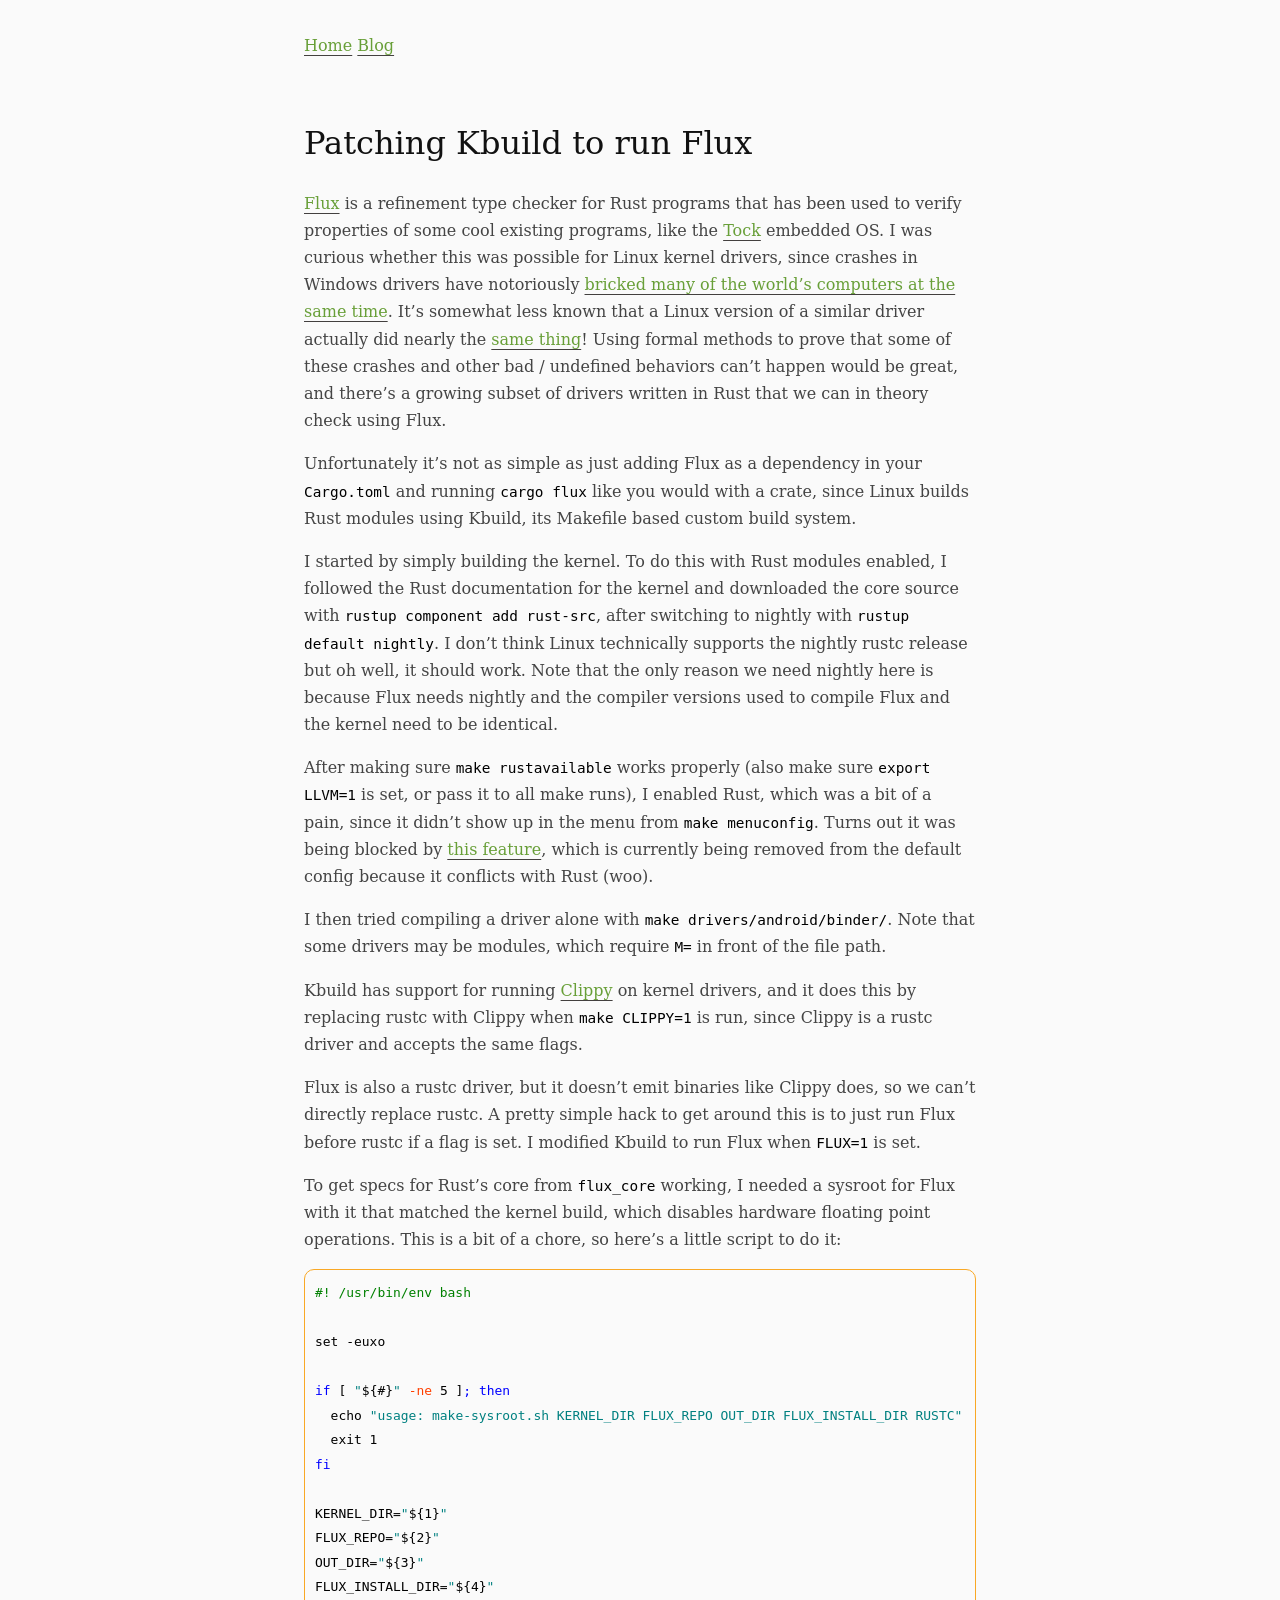
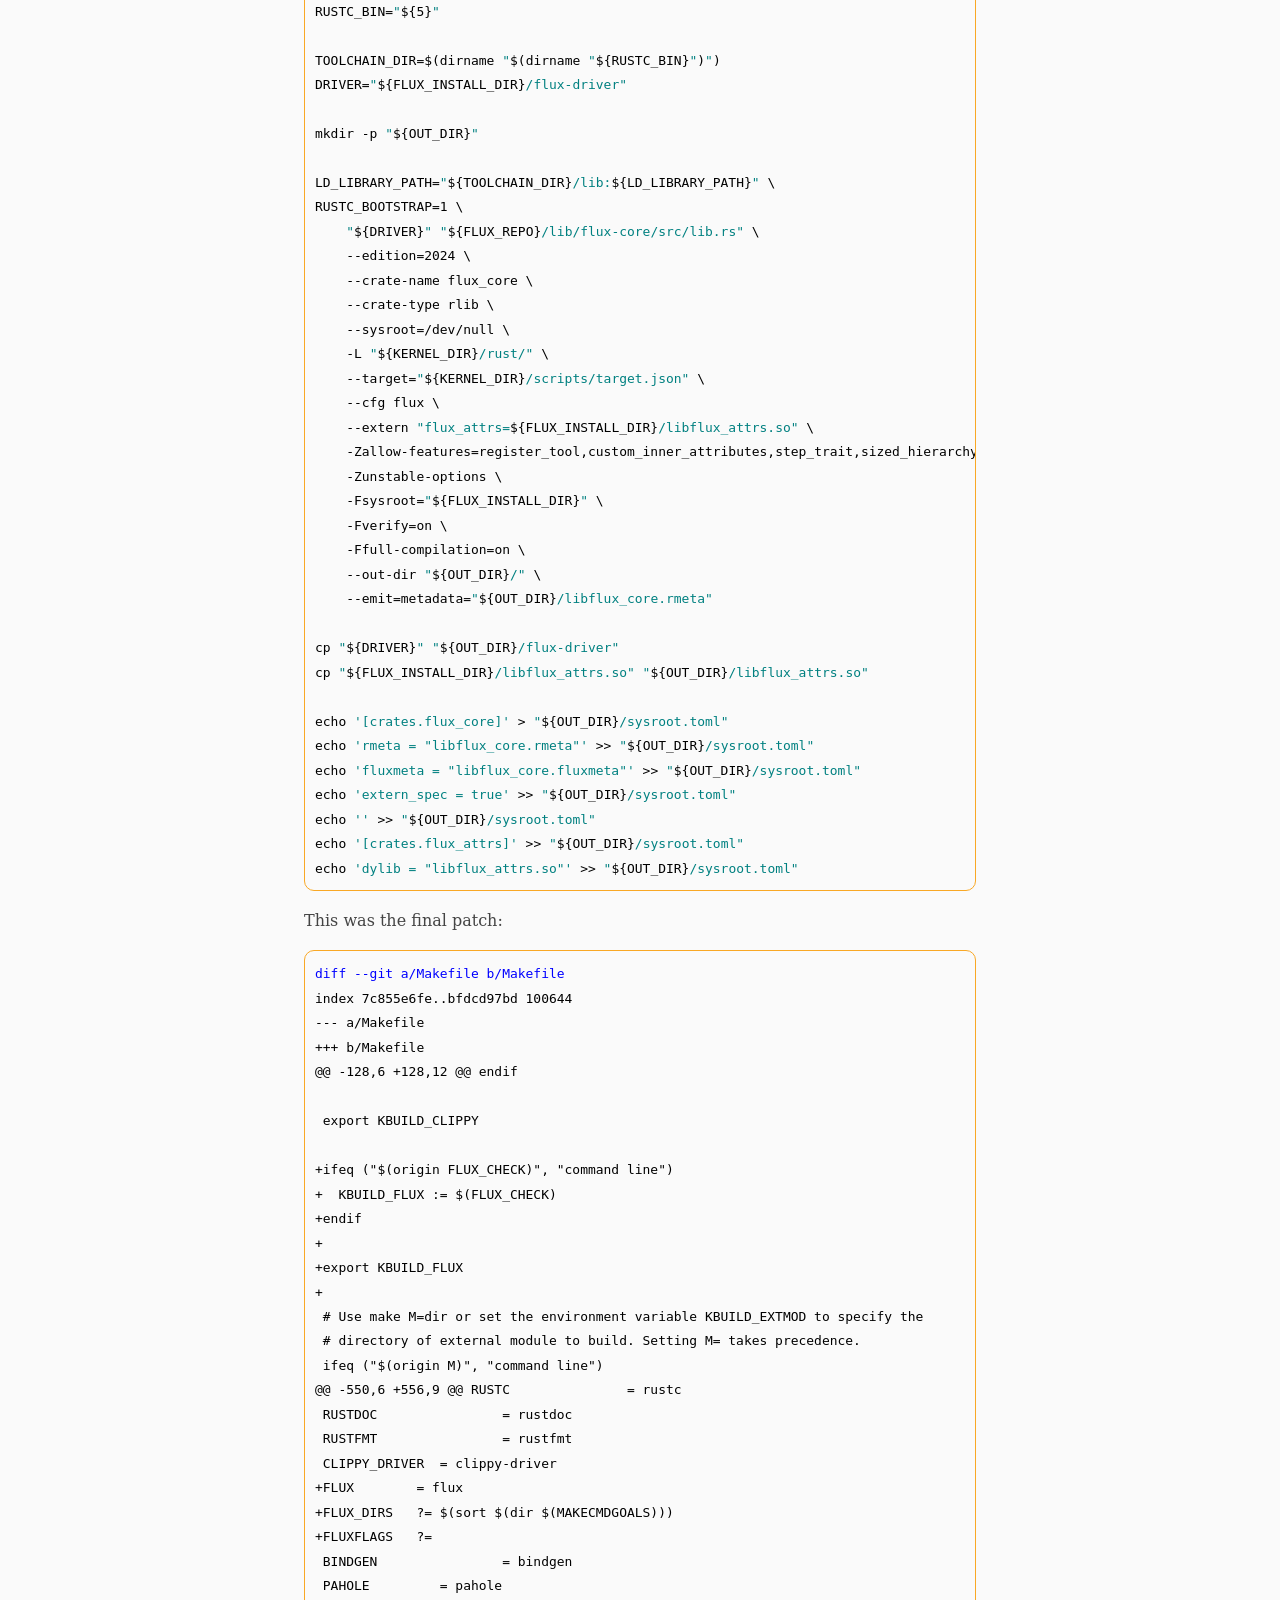
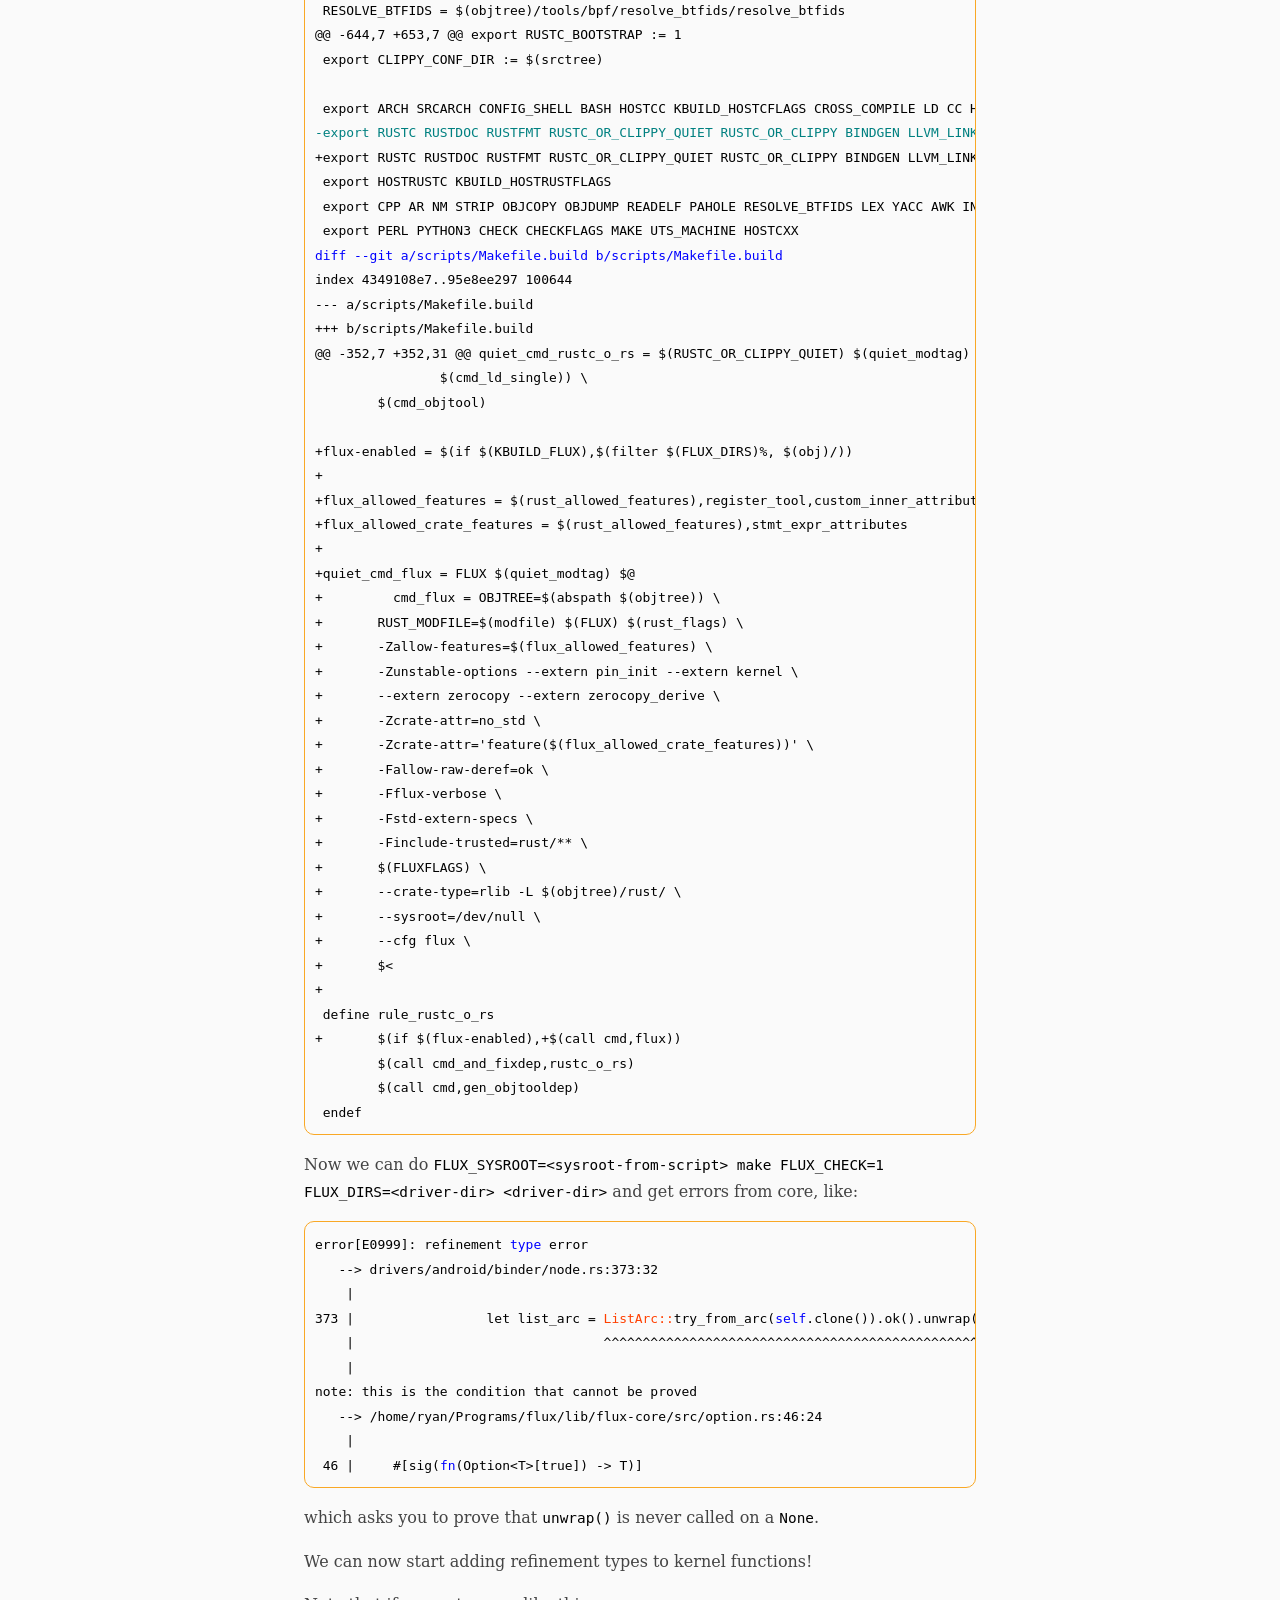
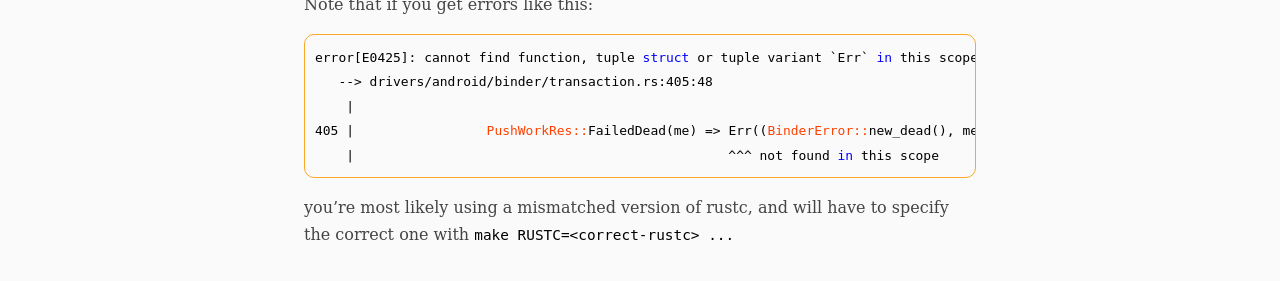
<file: docs/blog/fluxing-linux.html>
<!DOCTYPE html>
<html xmlns="http://www.w3.org/1999/xhtml" lang xml:lang>
<head>
  <meta charset="utf-8" />
  <meta name="generator" content="pandoc" />
  <meta name="viewport" content="width=device-width, initial-scale=1.0, user-scalable=yes" />
  <title>Ryan’s page</title>
  <style>
code{white-space: pre-wrap;}
span.smallcaps{font-variant: small-caps;}
div.columns{display: flex; gap: min(4vw, 1.5em);}
div.column{flex: auto; overflow-x: auto;}
div.hanging-indent{margin-left: 1.5em; text-indent: -1.5em;}

ul.task-list[class]{list-style: none;}
ul.task-list li input[type="checkbox"] {
font-size: inherit;
width: 0.8em;
margin: 0 0.8em 0.2em -1.6em;
vertical-align: middle;
}
.display.math{display: block; text-align: center; margin: 0.5rem auto;}

html { -webkit-text-size-adjust: 100%; }
pre > code.sourceCode { white-space: pre; position: relative; }
pre > code.sourceCode > span { display: inline-block; line-height: 1.25; }
pre > code.sourceCode > span:empty { height: 1.2em; }
.sourceCode { overflow: visible; }
code.sourceCode > span { color: inherit; text-decoration: inherit; }
div.sourceCode { margin: 1em 0; }
pre.sourceCode { margin: 0; }
@media screen {
div.sourceCode { overflow: auto; }
}
@media print {
pre > code.sourceCode { white-space: pre-wrap; }
pre > code.sourceCode > span { text-indent: -5em; padding-left: 5em; }
}
pre.numberSource code
{ counter-reset: source-line 0; }
pre.numberSource code > span
{ position: relative; left: -4em; counter-increment: source-line; }
pre.numberSource code > span > a:first-child::before
{ content: counter(source-line);
position: relative; left: -1em; text-align: right; vertical-align: baseline;
border: none; display: inline-block;
-webkit-touch-callout: none; -webkit-user-select: none;
-khtml-user-select: none; -moz-user-select: none;
-ms-user-select: none; user-select: none;
padding: 0 4px; width: 4em;
color: #aaaaaa;
}
pre.numberSource { margin-left: 3em; border-left: 1px solid #aaaaaa; padding-left: 4px; }
div.sourceCode
{ }
@media screen {
pre > code.sourceCode > span > a:first-child::before { text-decoration: underline; }
}
code span.al { color: #ff0000; } 
code span.an { color: #008000; } 
code span.at { } 
code span.bu { } 
code span.cf { color: #0000ff; } 
code span.ch { color: #008080; } 
code span.cn { } 
code span.co { color: #008000; } 
code span.cv { color: #008000; } 
code span.do { color: #008000; } 
code span.er { color: #ff0000; font-weight: bold; } 
code span.ex { } 
code span.im { } 
code span.in { color: #008000; } 
code span.kw { color: #0000ff; } 
code span.op { } 
code span.ot { color: #ff4000; } 
code span.pp { color: #ff4000; } 
code span.sc { color: #008080; } 
code span.ss { color: #008080; } 
code span.st { color: #008080; } 
code span.va { } 
code span.vs { color: #008080; } 
code span.wa { color: #008000; font-weight: bold; } 
</style>
  <style type="text/css">
html {
font-size: 100%;
overflow-y: scroll;
-webkit-text-size-adjust: 100%;
-ms-text-size-adjust: 100%;
}
body {
color: #444;
font-family: 'Iowan Old Style', 'Palatino Linotype', 'URW Palladio L', 'P052', 'serif';
font-weight: normal;
font-size: 12px;
line-height: 1.7;
padding: 1em;
margin: auto;
max-width: 42em;
background: #fafafa;
}
img {
border-radius: 10px;
width: 100%;
height: auto;
}
a {
color: #689F38;
text-decoration: underline;
text-decoration-color: #43403f;
text-decoration-style: solid;
text-decoration-thickness: 1px;
text-underline-offset: 4px;
}
a:visited {
color: #689F38;
}
a:hover {
color: #9ac866;
}
a:active {
color: #F9A825;
}
a:focus {
outline: thin dotted;
}
*::-moz-selection {
background: rgba(255, 255, 0, 0.3);
color: #000;
}
*::selection {
background: rgba(255, 255, 0, 0.3);
color: #000;
}
a::-moz-selection {
background: rgba(255, 255, 0, 0.3);
color: #689F38;
}
a::selection {
background: rgba(255, 255, 0, 0.3);
color: #689F38;
}
p {
margin: 1em 0;
}
img {
max-width: 100%;
}
h1, h2, h3, h4, h5, h6 {
color: #111;
line-height: 125%;
margin-top: 2em;
font-weight: normal;
}
h4, h5, h6 {
font-weight: bold;
}
h1 {
font-size: 2.5em;
}
h2 {
font-size: 2em;
}
h3 {
font-size: 1.5em;
}
h4 {
font-size: 1.2em;
}
h5 {
font-size: 1em;
}
h6 {
font-size: 0.9em;
}
blockquote {
color: #666666;
margin: 0;
padding-left: 3em;
border-left: 0.5em #EEE solid;
}
hr {
display: block;
height: 2px;
border: 0;
border-top: 1px solid #aaa;
border-bottom: 1px solid #eee;
margin: 1em 0;
padding: 0;
}
pre, code, kbd, samp {
color: #000;
font-family: 'Iosevka', 'Monaspace Krypton', 'Monaco', 'Fira Code', 'Cascadia Code', 'Source Code Pro', 'Menlo', 'Consolas', 'DejaVu Sans Mono', 'monospace';
font-weight: normal;
font-size: 0.9em;
border-radius: 10px;
scrollbar-color: #689F38#9ac866;
scrollbar-width: thin;
}
pre {
white-space: pre;
white-space: pre-wrap;
word-wrap: break-word;
overflow-x: auto;
max-width: 100%;
}
pre.sourceCode {
border: 1px solid #F9A825;
overflow: auto;
padding: 10px;
}
b, strong {
font-weight: bold;
}
dfn {
font-style: italic;
}
ins {
background: #ff9;
color: #000;
text-decoration: none;
}
mark {
background: #ff0;
color: #000;
font-style: italic;
font-weight: bold;
}
sub, sup {
font-size: 75%;
line-height: 0;
position: relative;
vertical-align: baseline;
}
sup {
top: -0.5em;
}
sub {
bottom: -0.25em;
}
ul, ol {
margin: 1em 0;
padding: 0 0 0 2em;
}
li p:last-child {
margin-bottom: 0;
}
ul ul, ol ol {
margin: .3em 0;
}
dl {
margin-bottom: 1em;
}
dt {
font-weight: bold;
margin-bottom: .8em;
}
dd {
margin: 0 0 .8em 2em;
}
dd:last-child {
margin-bottom: 0;
}
img {
border: 0;
-ms-interpolation-mode: bicubic;
vertical-align: middle;
}
figure {
display: block;
text-align: center;
margin: 1em 0;
}
figure img {
border: none;
margin: 0 auto;
}
figcaption {
font-size: 0.8em;
font-style: italic;
margin: 0 0 .8em;
}
table {
margin-bottom: 2em;
border-bottom: 1px solid #ddd;
border-right: 1px solid #ddd;
border-spacing: 0;
border-collapse: collapse;
}
table th {
padding: .2em 1em;
background-color: #eee;
border-top: 1px solid #ddd;
border-left: 1px solid #ddd;
}
table td {
padding: .2em 1em;
border-top: 1px solid #ddd;
border-left: 1px solid #ddd;
vertical-align: top;
}
.author {
font-size: 1.2em;
text-align: center;
}
@media only screen and (min-width: 480px) {
body {
font-size: 14px;
}
}
@media only screen and (min-width: 768px) {
body {
font-size: 16px;
}
}
@media print {
* {
background: transparent !important;
color: black !important;
filter: none !important;
-ms-filter: none !important;
}
body {
font-size: 12pt;
max-width: 100%;
}
a, a:visited {
text-decoration: underline;
}
hr {
height: 1px;
border: 0;
border-bottom: 1px solid black;
}
a[href]:after {
content: " (" attr(href) ")";
}
abbr[title]:after {
content: " (" attr(title) ")";
}
.ir a:after, a[href^="javascript:"]:after, a[href^="#"]:after {
content: "";
}
pre, blockquote {
border: 1px solid #999;
padding-right: 1em;
page-break-inside: avoid;
}
tr, img {
page-break-inside: avoid;
}
img {
max-width: 100% !important;
}
@page :left {
margin: 15mm 20mm 15mm 10mm;
}
@page :right {
margin: 15mm 10mm 15mm 20mm;
}
p, h2, h3 {
orphans: 3;
widows: 3;
}
h2, h3 {
page-break-after: avoid;
}
}
</style>
  <link href="[data-uri]" rel="icon" type="image/png">
</head>
<body>
<p><a href="../">Home</a> <a href="./">Blog</a></p>
<h2 id="patching-kbuild-to-run-flux">Patching Kbuild to run Flux</h2>
<p><a href="https://github.com/flux-rs/flux">Flux</a> is a refinement
type checker for Rust programs that has been used to verify properties
of some cool existing programs, like the <a href="https://dl.acm.org/doi/10.1145/3731569.3764856">Tock</a> embedded
OS. I was curious whether this was possible for Linux kernel drivers,
since crashes in Windows drivers have notoriously <a href="https://www.theregister.com/software/2024/07/19/crowdstrike-file-update-bricks-pcs-around-the-world/670971">bricked
many of the world’s computers at the same time</a>. It’s somewhat less
known that a Linux version of a similar driver actually did nearly the
<a href="https://access.redhat.com/solutions/7068083">same thing</a>!
Using formal methods to prove that some of these crashes and other bad /
undefined behaviors can’t happen would be great, and there’s a growing
subset of drivers written in Rust that we can in theory check using
Flux.</p>
<p>Unfortunately it’s not as simple as just adding Flux as a dependency
in your <code>Cargo.toml</code> and running <code>cargo flux</code> like
you would with a crate, since Linux builds Rust modules using Kbuild,
its Makefile based custom build system.</p>
<p>I started by simply building the kernel. To do this with Rust modules
enabled, I followed the Rust documentation for the kernel and downloaded
the core source with <code>rustup component add rust-src</code>, after
switching to nightly with <code>rustup default nightly</code>. I don’t
think Linux technically supports the nightly rustc release but oh well,
it should work. Note that the only reason we need nightly here is
because Flux needs nightly and the compiler versions used to compile
Flux and the kernel need to be identical.</p>
<p>After making sure <code>make rustavailable</code> works properly
(also make sure <code>export LLVM=1</code> is set, or pass it to all
make runs), I enabled Rust, which was a bit of a pain, since it didn’t
show up in the menu from <code>make menuconfig</code>. Turns out it was
being blocked by <a href="https://www.phoronix.com/news/Linux-7.3-RandStruct-Rust">this
feature</a>, which is currently being removed from the default config
because it conflicts with Rust (woo).</p>
<p>I then tried compiling a driver alone with
<code>make drivers/android/binder/</code>. Note that some drivers may be
modules, which require <code>M=</code> in front of the file path.</p>
<p>Kbuild has support for running <a href="https://doc.rust-lang.org/clippy/">Clippy</a> on kernel drivers,
and it does this by replacing rustc with Clippy when
<code>make CLIPPY=1</code> is run, since Clippy is a rustc driver and
accepts the same flags.</p>
<p>Flux is also a rustc driver, but it doesn’t emit binaries like Clippy
does, so we can’t directly replace rustc. A pretty simple hack to get
around this is to just run Flux before rustc if a flag is set. I
modified Kbuild to run Flux when <code>FLUX=1</code> is set.</p>
<p>To get specs for Rust’s core from <code>flux_core</code> working, I
needed a sysroot for Flux with it that matched the kernel build, which
disables hardware floating point operations. This is a bit of a chore,
so here’s a little script to do it:</p>
<div class="sourceCode" id="cb1"><pre class="sourceCode bash"><code class="sourceCode bash"><span id="cb1-1"><a href="#cb1-1" aria-hidden="true" tabindex="-1"></a><span class="co">#! /usr/bin/env bash</span></span>
<span id="cb1-2"><a href="#cb1-2" aria-hidden="true" tabindex="-1"></a></span>
<span id="cb1-3"><a href="#cb1-3" aria-hidden="true" tabindex="-1"></a><span class="bu">set</span> <span class="at">-euxo</span></span>
<span id="cb1-4"><a href="#cb1-4" aria-hidden="true" tabindex="-1"></a></span>
<span id="cb1-5"><a href="#cb1-5" aria-hidden="true" tabindex="-1"></a><span class="cf">if</span> <span class="bu">[</span> <span class="st">&quot;</span><span class="va">${</span><span class="op">#</span><span class="va">}</span><span class="st">&quot;</span> <span class="ot">-ne</span> 5 <span class="bu">]</span><span class="kw">;</span> <span class="cf">then</span></span>
<span id="cb1-6"><a href="#cb1-6" aria-hidden="true" tabindex="-1"></a>  <span class="bu">echo</span> <span class="st">&quot;usage: make-sysroot.sh KERNEL_DIR FLUX_REPO OUT_DIR FLUX_INSTALL_DIR RUSTC&quot;</span></span>
<span id="cb1-7"><a href="#cb1-7" aria-hidden="true" tabindex="-1"></a>  <span class="bu">exit</span> 1</span>
<span id="cb1-8"><a href="#cb1-8" aria-hidden="true" tabindex="-1"></a><span class="cf">fi</span></span>
<span id="cb1-9"><a href="#cb1-9" aria-hidden="true" tabindex="-1"></a></span>
<span id="cb1-10"><a href="#cb1-10" aria-hidden="true" tabindex="-1"></a><span class="va">KERNEL_DIR</span><span class="op">=</span><span class="st">&quot;</span><span class="va">${1}</span><span class="st">&quot;</span></span>
<span id="cb1-11"><a href="#cb1-11" aria-hidden="true" tabindex="-1"></a><span class="va">FLUX_REPO</span><span class="op">=</span><span class="st">&quot;</span><span class="va">${2}</span><span class="st">&quot;</span></span>
<span id="cb1-12"><a href="#cb1-12" aria-hidden="true" tabindex="-1"></a><span class="va">OUT_DIR</span><span class="op">=</span><span class="st">&quot;</span><span class="va">${3}</span><span class="st">&quot;</span></span>
<span id="cb1-13"><a href="#cb1-13" aria-hidden="true" tabindex="-1"></a><span class="va">FLUX_INSTALL_DIR</span><span class="op">=</span><span class="st">&quot;</span><span class="va">${4}</span><span class="st">&quot;</span></span>
<span id="cb1-14"><a href="#cb1-14" aria-hidden="true" tabindex="-1"></a><span class="va">RUSTC_BIN</span><span class="op">=</span><span class="st">&quot;</span><span class="va">${5}</span><span class="st">&quot;</span></span>
<span id="cb1-15"><a href="#cb1-15" aria-hidden="true" tabindex="-1"></a></span>
<span id="cb1-16"><a href="#cb1-16" aria-hidden="true" tabindex="-1"></a><span class="va">TOOLCHAIN_DIR</span><span class="op">=</span><span class="va">$(</span><span class="fu">dirname</span> <span class="st">&quot;</span><span class="va">$(</span><span class="fu">dirname</span> <span class="st">&quot;</span><span class="va">${RUSTC_BIN}</span><span class="st">&quot;</span><span class="va">)</span><span class="st">&quot;</span><span class="va">)</span></span>
<span id="cb1-17"><a href="#cb1-17" aria-hidden="true" tabindex="-1"></a><span class="va">DRIVER</span><span class="op">=</span><span class="st">&quot;</span><span class="va">${FLUX_INSTALL_DIR}</span><span class="st">/flux-driver&quot;</span></span>
<span id="cb1-18"><a href="#cb1-18" aria-hidden="true" tabindex="-1"></a></span>
<span id="cb1-19"><a href="#cb1-19" aria-hidden="true" tabindex="-1"></a><span class="fu">mkdir</span> <span class="at">-p</span> <span class="st">&quot;</span><span class="va">${OUT_DIR}</span><span class="st">&quot;</span></span>
<span id="cb1-20"><a href="#cb1-20" aria-hidden="true" tabindex="-1"></a></span>
<span id="cb1-21"><a href="#cb1-21" aria-hidden="true" tabindex="-1"></a><span class="va">LD_LIBRARY_PATH</span><span class="op">=</span><span class="st">&quot;</span><span class="va">${TOOLCHAIN_DIR}</span><span class="st">/lib:</span><span class="va">${LD_LIBRARY_PATH}</span><span class="st">&quot;</span> <span class="dt">\</span></span>
<span id="cb1-22"><a href="#cb1-22" aria-hidden="true" tabindex="-1"></a><span class="va">RUSTC_BOOTSTRAP</span><span class="op">=</span>1 <span class="dt">\</span></span>
<span id="cb1-23"><a href="#cb1-23" aria-hidden="true" tabindex="-1"></a>    <span class="st">&quot;</span><span class="va">${DRIVER}</span><span class="st">&quot;</span> <span class="st">&quot;</span><span class="va">${FLUX_REPO}</span><span class="st">/lib/flux-core/src/lib.rs&quot;</span> <span class="dt">\</span></span>
<span id="cb1-24"><a href="#cb1-24" aria-hidden="true" tabindex="-1"></a>    <span class="at">--edition</span><span class="op">=</span>2024 <span class="dt">\</span></span>
<span id="cb1-25"><a href="#cb1-25" aria-hidden="true" tabindex="-1"></a>    <span class="at">--crate-name</span> flux_core <span class="dt">\</span></span>
<span id="cb1-26"><a href="#cb1-26" aria-hidden="true" tabindex="-1"></a>    <span class="at">--crate-type</span> rlib <span class="dt">\</span></span>
<span id="cb1-27"><a href="#cb1-27" aria-hidden="true" tabindex="-1"></a>    <span class="at">--sysroot</span><span class="op">=</span>/dev/null <span class="dt">\</span></span>
<span id="cb1-28"><a href="#cb1-28" aria-hidden="true" tabindex="-1"></a>    <span class="at">-L</span> <span class="st">&quot;</span><span class="va">${KERNEL_DIR}</span><span class="st">/rust/&quot;</span> <span class="dt">\</span></span>
<span id="cb1-29"><a href="#cb1-29" aria-hidden="true" tabindex="-1"></a>    <span class="at">--target</span><span class="op">=</span><span class="st">&quot;</span><span class="va">${KERNEL_DIR}</span><span class="st">/scripts/target.json&quot;</span> <span class="dt">\</span></span>
<span id="cb1-30"><a href="#cb1-30" aria-hidden="true" tabindex="-1"></a>    <span class="at">--cfg</span> flux <span class="dt">\</span></span>
<span id="cb1-31"><a href="#cb1-31" aria-hidden="true" tabindex="-1"></a>    <span class="at">--extern</span> <span class="st">&quot;flux_attrs=</span><span class="va">${FLUX_INSTALL_DIR}</span><span class="st">/libflux_attrs.so&quot;</span> <span class="dt">\</span></span>
<span id="cb1-32"><a href="#cb1-32" aria-hidden="true" tabindex="-1"></a>    <span class="at">-Zallow-features</span><span class="op">=</span>register_tool,custom_inner_attributes,step_trait,sized_hierarchy,try_trait_v2 <span class="dt">\</span></span>
<span id="cb1-33"><a href="#cb1-33" aria-hidden="true" tabindex="-1"></a>    <span class="at">-Zunstable-options</span> <span class="dt">\</span></span>
<span id="cb1-34"><a href="#cb1-34" aria-hidden="true" tabindex="-1"></a>    <span class="at">-Fsysroot</span><span class="op">=</span><span class="st">&quot;</span><span class="va">${FLUX_INSTALL_DIR}</span><span class="st">&quot;</span> <span class="dt">\</span></span>
<span id="cb1-35"><a href="#cb1-35" aria-hidden="true" tabindex="-1"></a>    <span class="at">-Fverify</span><span class="op">=</span>on <span class="dt">\</span></span>
<span id="cb1-36"><a href="#cb1-36" aria-hidden="true" tabindex="-1"></a>    <span class="at">-Ffull-compilation</span><span class="op">=</span>on <span class="dt">\</span></span>
<span id="cb1-37"><a href="#cb1-37" aria-hidden="true" tabindex="-1"></a>    <span class="at">--out-dir</span> <span class="st">&quot;</span><span class="va">${OUT_DIR}</span><span class="st">/&quot;</span> <span class="dt">\</span></span>
<span id="cb1-38"><a href="#cb1-38" aria-hidden="true" tabindex="-1"></a>    <span class="at">--emit</span><span class="op">=</span>metadata=<span class="st">&quot;</span><span class="va">${OUT_DIR}</span><span class="st">/libflux_core.rmeta&quot;</span></span>
<span id="cb1-39"><a href="#cb1-39" aria-hidden="true" tabindex="-1"></a></span>
<span id="cb1-40"><a href="#cb1-40" aria-hidden="true" tabindex="-1"></a><span class="fu">cp</span> <span class="st">&quot;</span><span class="va">${DRIVER}</span><span class="st">&quot;</span> <span class="st">&quot;</span><span class="va">${OUT_DIR}</span><span class="st">/flux-driver&quot;</span></span>
<span id="cb1-41"><a href="#cb1-41" aria-hidden="true" tabindex="-1"></a><span class="fu">cp</span> <span class="st">&quot;</span><span class="va">${FLUX_INSTALL_DIR}</span><span class="st">/libflux_attrs.so&quot;</span> <span class="st">&quot;</span><span class="va">${OUT_DIR}</span><span class="st">/libflux_attrs.so&quot;</span></span>
<span id="cb1-42"><a href="#cb1-42" aria-hidden="true" tabindex="-1"></a></span>
<span id="cb1-43"><a href="#cb1-43" aria-hidden="true" tabindex="-1"></a><span class="bu">echo</span> <span class="st">&#39;[crates.flux_core]&#39;</span> <span class="op">&gt;</span> <span class="st">&quot;</span><span class="va">${OUT_DIR}</span><span class="st">/sysroot.toml&quot;</span></span>
<span id="cb1-44"><a href="#cb1-44" aria-hidden="true" tabindex="-1"></a><span class="bu">echo</span> <span class="st">&#39;rmeta = &quot;libflux_core.rmeta&quot;&#39;</span> <span class="op">&gt;&gt;</span> <span class="st">&quot;</span><span class="va">${OUT_DIR}</span><span class="st">/sysroot.toml&quot;</span></span>
<span id="cb1-45"><a href="#cb1-45" aria-hidden="true" tabindex="-1"></a><span class="bu">echo</span> <span class="st">&#39;fluxmeta = &quot;libflux_core.fluxmeta&quot;&#39;</span> <span class="op">&gt;&gt;</span> <span class="st">&quot;</span><span class="va">${OUT_DIR}</span><span class="st">/sysroot.toml&quot;</span></span>
<span id="cb1-46"><a href="#cb1-46" aria-hidden="true" tabindex="-1"></a><span class="bu">echo</span> <span class="st">&#39;extern_spec = true&#39;</span> <span class="op">&gt;&gt;</span> <span class="st">&quot;</span><span class="va">${OUT_DIR}</span><span class="st">/sysroot.toml&quot;</span></span>
<span id="cb1-47"><a href="#cb1-47" aria-hidden="true" tabindex="-1"></a><span class="bu">echo</span> <span class="st">&#39;&#39;</span> <span class="op">&gt;&gt;</span> <span class="st">&quot;</span><span class="va">${OUT_DIR}</span><span class="st">/sysroot.toml&quot;</span></span>
<span id="cb1-48"><a href="#cb1-48" aria-hidden="true" tabindex="-1"></a><span class="bu">echo</span> <span class="st">&#39;[crates.flux_attrs]&#39;</span> <span class="op">&gt;&gt;</span> <span class="st">&quot;</span><span class="va">${OUT_DIR}</span><span class="st">/sysroot.toml&quot;</span></span>
<span id="cb1-49"><a href="#cb1-49" aria-hidden="true" tabindex="-1"></a><span class="bu">echo</span> <span class="st">&#39;dylib = &quot;libflux_attrs.so&quot;&#39;</span> <span class="op">&gt;&gt;</span> <span class="st">&quot;</span><span class="va">${OUT_DIR}</span><span class="st">/sysroot.toml&quot;</span></span></code></pre></div>
<p>This was the final patch:</p>
<div class="sourceCode" id="cb2"><pre class="sourceCode patch"><code class="sourceCode diff"><span id="cb2-1"><a href="#cb2-1" aria-hidden="true" tabindex="-1"></a><span class="kw">diff --git a/Makefile b/Makefile</span></span>
<span id="cb2-2"><a href="#cb2-2" aria-hidden="true" tabindex="-1"></a>index 7c855e6fe..bfdcd97bd 100644</span>
<span id="cb2-3"><a href="#cb2-3" aria-hidden="true" tabindex="-1"></a><span class="dt">--- a/Makefile</span></span>
<span id="cb2-4"><a href="#cb2-4" aria-hidden="true" tabindex="-1"></a><span class="dt">+++ b/Makefile</span></span>
<span id="cb2-5"><a href="#cb2-5" aria-hidden="true" tabindex="-1"></a><span class="dt">@@ -128,6 +128,12 @@ endif</span></span>
<span id="cb2-6"><a href="#cb2-6" aria-hidden="true" tabindex="-1"></a></span>
<span id="cb2-7"><a href="#cb2-7" aria-hidden="true" tabindex="-1"></a> export KBUILD_CLIPPY</span>
<span id="cb2-8"><a href="#cb2-8" aria-hidden="true" tabindex="-1"></a></span>
<span id="cb2-9"><a href="#cb2-9" aria-hidden="true" tabindex="-1"></a><span class="va">+ifeq (&quot;$(origin FLUX_CHECK)&quot;, &quot;command line&quot;)</span></span>
<span id="cb2-10"><a href="#cb2-10" aria-hidden="true" tabindex="-1"></a><span class="va">+  KBUILD_FLUX := $(FLUX_CHECK)</span></span>
<span id="cb2-11"><a href="#cb2-11" aria-hidden="true" tabindex="-1"></a><span class="va">+endif</span></span>
<span id="cb2-12"><a href="#cb2-12" aria-hidden="true" tabindex="-1"></a><span class="va">+</span></span>
<span id="cb2-13"><a href="#cb2-13" aria-hidden="true" tabindex="-1"></a><span class="va">+export KBUILD_FLUX</span></span>
<span id="cb2-14"><a href="#cb2-14" aria-hidden="true" tabindex="-1"></a><span class="va">+</span></span>
<span id="cb2-15"><a href="#cb2-15" aria-hidden="true" tabindex="-1"></a> # Use make M=dir or set the environment variable KBUILD_EXTMOD to specify the</span>
<span id="cb2-16"><a href="#cb2-16" aria-hidden="true" tabindex="-1"></a> # directory of external module to build. Setting M= takes precedence.</span>
<span id="cb2-17"><a href="#cb2-17" aria-hidden="true" tabindex="-1"></a> ifeq (&quot;$(origin M)&quot;, &quot;command line&quot;)</span>
<span id="cb2-18"><a href="#cb2-18" aria-hidden="true" tabindex="-1"></a><span class="dt">@@ -550,6 +556,9 @@ RUSTC               = rustc</span></span>
<span id="cb2-19"><a href="#cb2-19" aria-hidden="true" tabindex="-1"></a> RUSTDOC                = rustdoc</span>
<span id="cb2-20"><a href="#cb2-20" aria-hidden="true" tabindex="-1"></a> RUSTFMT                = rustfmt</span>
<span id="cb2-21"><a href="#cb2-21" aria-hidden="true" tabindex="-1"></a> CLIPPY_DRIVER  = clippy-driver</span>
<span id="cb2-22"><a href="#cb2-22" aria-hidden="true" tabindex="-1"></a><span class="va">+FLUX        = flux</span></span>
<span id="cb2-23"><a href="#cb2-23" aria-hidden="true" tabindex="-1"></a><span class="va">+FLUX_DIRS   ?= $(sort $(dir $(MAKECMDGOALS)))</span></span>
<span id="cb2-24"><a href="#cb2-24" aria-hidden="true" tabindex="-1"></a><span class="va">+FLUXFLAGS   ?=</span></span>
<span id="cb2-25"><a href="#cb2-25" aria-hidden="true" tabindex="-1"></a> BINDGEN                = bindgen</span>
<span id="cb2-26"><a href="#cb2-26" aria-hidden="true" tabindex="-1"></a> PAHOLE         = pahole</span>
<span id="cb2-27"><a href="#cb2-27" aria-hidden="true" tabindex="-1"></a> RESOLVE_BTFIDS = $(objtree)/tools/bpf/resolve_btfids/resolve_btfids</span>
<span id="cb2-28"><a href="#cb2-28" aria-hidden="true" tabindex="-1"></a><span class="dt">@@ -644,7 +653,7 @@ export RUSTC_BOOTSTRAP := 1</span></span>
<span id="cb2-29"><a href="#cb2-29" aria-hidden="true" tabindex="-1"></a> export CLIPPY_CONF_DIR := $(srctree)</span>
<span id="cb2-30"><a href="#cb2-30" aria-hidden="true" tabindex="-1"></a></span>
<span id="cb2-31"><a href="#cb2-31" aria-hidden="true" tabindex="-1"></a> export ARCH SRCARCH CONFIG_SHELL BASH HOSTCC KBUILD_HOSTCFLAGS CROSS_COMPILE LD CC HOSTPKG_CONFIG</span>
<span id="cb2-32"><a href="#cb2-32" aria-hidden="true" tabindex="-1"></a><span class="st">-export RUSTC RUSTDOC RUSTFMT RUSTC_OR_CLIPPY_QUIET RUSTC_OR_CLIPPY BINDGEN LLVM_LINK</span></span>
<span id="cb2-33"><a href="#cb2-33" aria-hidden="true" tabindex="-1"></a><span class="va">+export RUSTC RUSTDOC RUSTFMT RUSTC_OR_CLIPPY_QUIET RUSTC_OR_CLIPPY BINDGEN LLVM_LINK FLUX FLUX_DIRS FLUXFLAGS</span></span>
<span id="cb2-34"><a href="#cb2-34" aria-hidden="true" tabindex="-1"></a> export HOSTRUSTC KBUILD_HOSTRUSTFLAGS</span>
<span id="cb2-35"><a href="#cb2-35" aria-hidden="true" tabindex="-1"></a> export CPP AR NM STRIP OBJCOPY OBJDUMP READELF PAHOLE RESOLVE_BTFIDS LEX YACC AWK INSTALLKERNEL</span>
<span id="cb2-36"><a href="#cb2-36" aria-hidden="true" tabindex="-1"></a> export PERL PYTHON3 CHECK CHECKFLAGS MAKE UTS_MACHINE HOSTCXX</span>
<span id="cb2-37"><a href="#cb2-37" aria-hidden="true" tabindex="-1"></a><span class="kw">diff --git a/scripts/Makefile.build b/scripts/Makefile.build</span></span>
<span id="cb2-38"><a href="#cb2-38" aria-hidden="true" tabindex="-1"></a>index 4349108e7..95e8ee297 100644</span>
<span id="cb2-39"><a href="#cb2-39" aria-hidden="true" tabindex="-1"></a><span class="dt">--- a/scripts/Makefile.build</span></span>
<span id="cb2-40"><a href="#cb2-40" aria-hidden="true" tabindex="-1"></a><span class="dt">+++ b/scripts/Makefile.build</span></span>
<span id="cb2-41"><a href="#cb2-41" aria-hidden="true" tabindex="-1"></a><span class="dt">@@ -352,7 +352,31 @@ quiet_cmd_rustc_o_rs = $(RUSTC_OR_CLIPPY_QUIET) $(quiet_modtag) $@</span></span>
<span id="cb2-42"><a href="#cb2-42" aria-hidden="true" tabindex="-1"></a>                $(cmd_ld_single)) \</span>
<span id="cb2-43"><a href="#cb2-43" aria-hidden="true" tabindex="-1"></a>        $(cmd_objtool)</span>
<span id="cb2-44"><a href="#cb2-44" aria-hidden="true" tabindex="-1"></a></span>
<span id="cb2-45"><a href="#cb2-45" aria-hidden="true" tabindex="-1"></a><span class="va">+flux-enabled = $(if $(KBUILD_FLUX),$(filter $(FLUX_DIRS)%, $(obj)/))</span></span>
<span id="cb2-46"><a href="#cb2-46" aria-hidden="true" tabindex="-1"></a><span class="va">+</span></span>
<span id="cb2-47"><a href="#cb2-47" aria-hidden="true" tabindex="-1"></a><span class="va">+flux_allowed_features = $(rust_allowed_features),register_tool,custom_inner_attributes,stmt_expr_attributes</span></span>
<span id="cb2-48"><a href="#cb2-48" aria-hidden="true" tabindex="-1"></a><span class="va">+flux_allowed_crate_features = $(rust_allowed_features),stmt_expr_attributes</span></span>
<span id="cb2-49"><a href="#cb2-49" aria-hidden="true" tabindex="-1"></a><span class="va">+</span></span>
<span id="cb2-50"><a href="#cb2-50" aria-hidden="true" tabindex="-1"></a><span class="va">+quiet_cmd_flux = FLUX $(quiet_modtag) $@</span></span>
<span id="cb2-51"><a href="#cb2-51" aria-hidden="true" tabindex="-1"></a><span class="va">+         cmd_flux = OBJTREE=$(abspath $(objtree)) \</span></span>
<span id="cb2-52"><a href="#cb2-52" aria-hidden="true" tabindex="-1"></a><span class="va">+       RUST_MODFILE=$(modfile) $(FLUX) $(rust_flags) \</span></span>
<span id="cb2-53"><a href="#cb2-53" aria-hidden="true" tabindex="-1"></a><span class="va">+       -Zallow-features=$(flux_allowed_features) \</span></span>
<span id="cb2-54"><a href="#cb2-54" aria-hidden="true" tabindex="-1"></a><span class="va">+       -Zunstable-options --extern pin_init --extern kernel \</span></span>
<span id="cb2-55"><a href="#cb2-55" aria-hidden="true" tabindex="-1"></a><span class="va">+       --extern zerocopy --extern zerocopy_derive \</span></span>
<span id="cb2-56"><a href="#cb2-56" aria-hidden="true" tabindex="-1"></a><span class="va">+       -Zcrate-attr=no_std \</span></span>
<span id="cb2-57"><a href="#cb2-57" aria-hidden="true" tabindex="-1"></a><span class="va">+       -Zcrate-attr=&#39;feature($(flux_allowed_crate_features))&#39; \</span></span>
<span id="cb2-58"><a href="#cb2-58" aria-hidden="true" tabindex="-1"></a><span class="va">+       -Fallow-raw-deref=ok \</span></span>
<span id="cb2-59"><a href="#cb2-59" aria-hidden="true" tabindex="-1"></a><span class="va">+       -Fflux-verbose \</span></span>
<span id="cb2-60"><a href="#cb2-60" aria-hidden="true" tabindex="-1"></a><span class="va">+       -Fstd-extern-specs \</span></span>
<span id="cb2-61"><a href="#cb2-61" aria-hidden="true" tabindex="-1"></a><span class="va">+       -Finclude-trusted=rust/** \</span></span>
<span id="cb2-62"><a href="#cb2-62" aria-hidden="true" tabindex="-1"></a><span class="va">+       $(FLUXFLAGS) \</span></span>
<span id="cb2-63"><a href="#cb2-63" aria-hidden="true" tabindex="-1"></a><span class="va">+       --crate-type=rlib -L $(objtree)/rust/ \</span></span>
<span id="cb2-64"><a href="#cb2-64" aria-hidden="true" tabindex="-1"></a><span class="va">+       --sysroot=/dev/null \</span></span>
<span id="cb2-65"><a href="#cb2-65" aria-hidden="true" tabindex="-1"></a><span class="va">+       --cfg flux \</span></span>
<span id="cb2-66"><a href="#cb2-66" aria-hidden="true" tabindex="-1"></a><span class="va">+       $&lt;</span></span>
<span id="cb2-67"><a href="#cb2-67" aria-hidden="true" tabindex="-1"></a><span class="va">+</span></span>
<span id="cb2-68"><a href="#cb2-68" aria-hidden="true" tabindex="-1"></a> define rule_rustc_o_rs</span>
<span id="cb2-69"><a href="#cb2-69" aria-hidden="true" tabindex="-1"></a><span class="va">+       $(if $(flux-enabled),+$(call cmd,flux))</span></span>
<span id="cb2-70"><a href="#cb2-70" aria-hidden="true" tabindex="-1"></a>        $(call cmd_and_fixdep,rustc_o_rs)</span>
<span id="cb2-71"><a href="#cb2-71" aria-hidden="true" tabindex="-1"></a>        $(call cmd,gen_objtooldep)</span>
<span id="cb2-72"><a href="#cb2-72" aria-hidden="true" tabindex="-1"></a> endef</span></code></pre></div>
<p>Now we can do
<code>FLUX_SYSROOT=&lt;sysroot-from-script&gt; make FLUX_CHECK=1 FLUX_DIRS=&lt;driver-dir&gt; &lt;driver-dir&gt;</code>
and get errors from core, like:</p>
<div class="sourceCode" id="cb3"><pre class="sourceCode rust"><code class="sourceCode rust"><span id="cb3-1"><a href="#cb3-1" aria-hidden="true" tabindex="-1"></a>error[E0999]<span class="op">:</span> refinement <span class="kw">type</span> error</span>
<span id="cb3-2"><a href="#cb3-2" aria-hidden="true" tabindex="-1"></a>   --&gt; drivers/android/binder/node.rs:373:32</span>
<span id="cb3-3"><a href="#cb3-3" aria-hidden="true" tabindex="-1"></a>    |</span>
<span id="cb3-4"><a href="#cb3-4" aria-hidden="true" tabindex="-1"></a>373 |                 let list_arc <span class="op">=</span> <span class="pp">ListArc::</span>try_from_arc(<span class="kw">self</span><span class="op">.</span>clone())<span class="op">.</span>ok()<span class="op">.</span>unwrap()<span class="op">;</span></span>
<span id="cb3-5"><a href="#cb3-5" aria-hidden="true" tabindex="-1"></a>    <span class="op">|</span>                                <span class="op">^^^^^^^^^^^^^^^^^^^^^^^^^^^^^^^^^^^^^^^^^^^^^^^^^</span> a precondition cannot be proved</span>
<span id="cb3-6"><a href="#cb3-6" aria-hidden="true" tabindex="-1"></a>    <span class="op">|</span></span>
<span id="cb3-7"><a href="#cb3-7" aria-hidden="true" tabindex="-1"></a>note<span class="op">:</span> this is the condition that cannot be proved</span>
<span id="cb3-8"><a href="#cb3-8" aria-hidden="true" tabindex="-1"></a>   <span class="op">--&gt;</span> <span class="op">/</span>home<span class="op">/</span>ryan<span class="op">/</span>Programs<span class="op">/</span>flux<span class="op">/</span>lib<span class="op">/</span>flux<span class="op">-</span>core<span class="op">/</span>src<span class="op">/</span>option<span class="op">.</span>rs<span class="op">:</span><span class="dv">46</span><span class="op">:</span><span class="dv">24</span></span>
<span id="cb3-9"><a href="#cb3-9" aria-hidden="true" tabindex="-1"></a>    <span class="op">|</span></span>
<span id="cb3-10"><a href="#cb3-10" aria-hidden="true" tabindex="-1"></a> <span class="dv">46</span> <span class="op">|</span>     <span class="at">#[</span>sig<span class="at">(</span><span class="kw">fn</span><span class="at">(</span><span class="dt">Option</span><span class="op">&lt;</span>T<span class="op">&gt;</span>[<span class="cn">true</span><span class="at">]</span>) <span class="op">-&gt;</span> T)]</span></code></pre></div>
<p>which asks you to prove that <code>unwrap()</code> is never called on
a <code>None</code>.</p>
<p>We can now start adding refinement types to kernel functions!</p>
<p>Note that if you get errors like this:</p>
<div class="sourceCode" id="cb4"><pre class="sourceCode rust"><code class="sourceCode rust"><span id="cb4-1"><a href="#cb4-1" aria-hidden="true" tabindex="-1"></a>error[E0425]<span class="op">:</span> cannot find function<span class="op">,</span> tuple <span class="kw">struct</span> or tuple variant `Err` <span class="kw">in</span> this scope</span>
<span id="cb4-2"><a href="#cb4-2" aria-hidden="true" tabindex="-1"></a>   <span class="op">--&gt;</span> drivers<span class="op">/</span>android<span class="op">/</span>binder<span class="op">/</span>transaction<span class="op">.</span>rs<span class="op">:</span><span class="dv">405</span><span class="op">:</span><span class="dv">48</span></span>
<span id="cb4-3"><a href="#cb4-3" aria-hidden="true" tabindex="-1"></a>    <span class="op">|</span></span>
<span id="cb4-4"><a href="#cb4-4" aria-hidden="true" tabindex="-1"></a><span class="dv">405</span> <span class="op">|</span>                 <span class="pp">PushWorkRes::</span>FailedDead(me) <span class="op">=&gt;</span> <span class="cn">Err</span>((<span class="pp">BinderError::</span>new_dead()<span class="op">,</span> me))<span class="op">,</span></span>
<span id="cb4-5"><a href="#cb4-5" aria-hidden="true" tabindex="-1"></a>    <span class="op">|</span>                                                <span class="op">^^^</span> not found <span class="kw">in</span> this scope</span></code></pre></div>
<p>you’re most likely using a mismatched version of rustc, and will have
to specify the correct one with
<code>make RUSTC=&lt;correct-rustc&gt; ...</code></p>
</body>
</html>
</file>
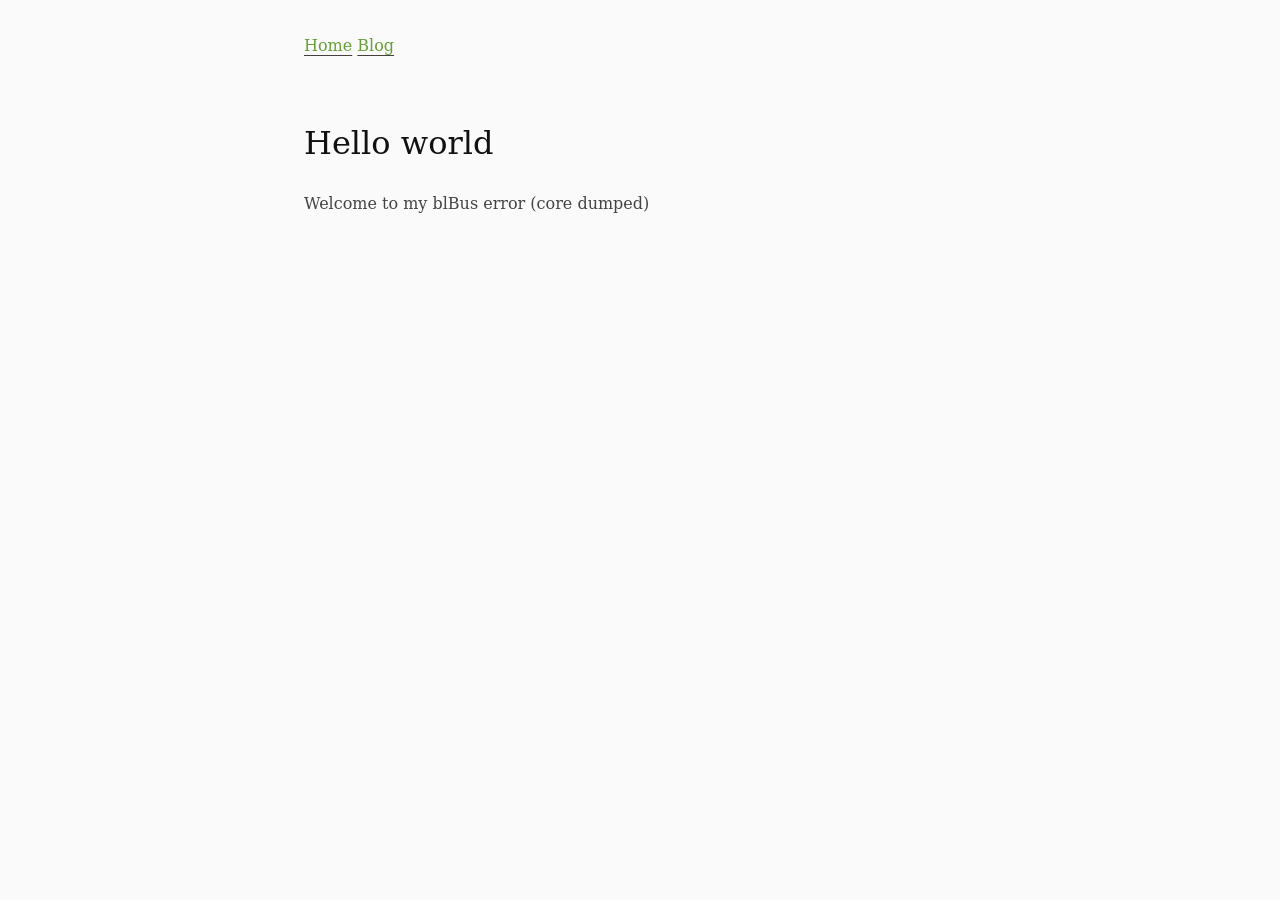
<file: docs/blog/hello-world.html>
<!DOCTYPE html>
<html xmlns="http://www.w3.org/1999/xhtml" lang xml:lang>
<head>
  <meta charset="utf-8" />
  <meta name="generator" content="pandoc" />
  <meta name="viewport" content="width=device-width, initial-scale=1.0, user-scalable=yes" />
  <title>Ryan’s page</title>
  <style>
code{white-space: pre-wrap;}
span.smallcaps{font-variant: small-caps;}
div.columns{display: flex; gap: min(4vw, 1.5em);}
div.column{flex: auto; overflow-x: auto;}
div.hanging-indent{margin-left: 1.5em; text-indent: -1.5em;}

ul.task-list[class]{list-style: none;}
ul.task-list li input[type="checkbox"] {
font-size: inherit;
width: 0.8em;
margin: 0 0.8em 0.2em -1.6em;
vertical-align: middle;
}
.display.math{display: block; text-align: center; margin: 0.5rem auto;}
</style>
  <style type="text/css">
html {
font-size: 100%;
overflow-y: scroll;
-webkit-text-size-adjust: 100%;
-ms-text-size-adjust: 100%;
}
body {
color: #444;
font-family: 'Iowan Old Style', 'Palatino Linotype', 'URW Palladio L', 'P052', 'serif';
font-weight: normal;
font-size: 12px;
line-height: 1.7;
padding: 1em;
margin: auto;
max-width: 42em;
background: #fafafa;
}
img {
border-radius: 10px;
width: 100%;
height: auto;
}
a {
color: #689F38;
text-decoration: underline;
text-decoration-color: #43403f;
text-decoration-style: solid;
text-decoration-thickness: 1px;
text-underline-offset: 4px;
}
a:visited {
color: #689F38;
}
a:hover {
color: #9ac866;
}
a:active {
color: #F9A825;
}
a:focus {
outline: thin dotted;
}
*::-moz-selection {
background: rgba(255, 255, 0, 0.3);
color: #000;
}
*::selection {
background: rgba(255, 255, 0, 0.3);
color: #000;
}
a::-moz-selection {
background: rgba(255, 255, 0, 0.3);
color: #689F38;
}
a::selection {
background: rgba(255, 255, 0, 0.3);
color: #689F38;
}
p {
margin: 1em 0;
}
img {
max-width: 100%;
}
h1, h2, h3, h4, h5, h6 {
color: #111;
line-height: 125%;
margin-top: 2em;
font-weight: normal;
}
h4, h5, h6 {
font-weight: bold;
}
h1 {
font-size: 2.5em;
}
h2 {
font-size: 2em;
}
h3 {
font-size: 1.5em;
}
h4 {
font-size: 1.2em;
}
h5 {
font-size: 1em;
}
h6 {
font-size: 0.9em;
}
blockquote {
color: #666666;
margin: 0;
padding-left: 3em;
border-left: 0.5em #EEE solid;
}
hr {
display: block;
height: 2px;
border: 0;
border-top: 1px solid #aaa;
border-bottom: 1px solid #eee;
margin: 1em 0;
padding: 0;
}
pre, code, kbd, samp {
color: #000;
font-family: 'Iosevka', 'Monaspace Krypton', 'Monaco', 'Fira Code', 'Cascadia Code', 'Source Code Pro', 'Menlo', 'Consolas', 'DejaVu Sans Mono', 'monospace';
font-weight: normal;
font-size: 0.9em;
border-radius: 10px;
scrollbar-color: #689F38#9ac866;
scrollbar-width: thin;
}
pre {
white-space: pre;
white-space: pre-wrap;
word-wrap: break-word;
overflow-x: auto;
max-width: 100%;
}
pre.sourceCode {
border: 1px solid #F9A825;
overflow: auto;
padding: 10px;
}
b, strong {
font-weight: bold;
}
dfn {
font-style: italic;
}
ins {
background: #ff9;
color: #000;
text-decoration: none;
}
mark {
background: #ff0;
color: #000;
font-style: italic;
font-weight: bold;
}
sub, sup {
font-size: 75%;
line-height: 0;
position: relative;
vertical-align: baseline;
}
sup {
top: -0.5em;
}
sub {
bottom: -0.25em;
}
ul, ol {
margin: 1em 0;
padding: 0 0 0 2em;
}
li p:last-child {
margin-bottom: 0;
}
ul ul, ol ol {
margin: .3em 0;
}
dl {
margin-bottom: 1em;
}
dt {
font-weight: bold;
margin-bottom: .8em;
}
dd {
margin: 0 0 .8em 2em;
}
dd:last-child {
margin-bottom: 0;
}
img {
border: 0;
-ms-interpolation-mode: bicubic;
vertical-align: middle;
}
figure {
display: block;
text-align: center;
margin: 1em 0;
}
figure img {
border: none;
margin: 0 auto;
}
figcaption {
font-size: 0.8em;
font-style: italic;
margin: 0 0 .8em;
}
table {
margin-bottom: 2em;
border-bottom: 1px solid #ddd;
border-right: 1px solid #ddd;
border-spacing: 0;
border-collapse: collapse;
}
table th {
padding: .2em 1em;
background-color: #eee;
border-top: 1px solid #ddd;
border-left: 1px solid #ddd;
}
table td {
padding: .2em 1em;
border-top: 1px solid #ddd;
border-left: 1px solid #ddd;
vertical-align: top;
}
.author {
font-size: 1.2em;
text-align: center;
}
@media only screen and (min-width: 480px) {
body {
font-size: 14px;
}
}
@media only screen and (min-width: 768px) {
body {
font-size: 16px;
}
}
@media print {
* {
background: transparent !important;
color: black !important;
filter: none !important;
-ms-filter: none !important;
}
body {
font-size: 12pt;
max-width: 100%;
}
a, a:visited {
text-decoration: underline;
}
hr {
height: 1px;
border: 0;
border-bottom: 1px solid black;
}
a[href]:after {
content: " (" attr(href) ")";
}
abbr[title]:after {
content: " (" attr(title) ")";
}
.ir a:after, a[href^="javascript:"]:after, a[href^="#"]:after {
content: "";
}
pre, blockquote {
border: 1px solid #999;
padding-right: 1em;
page-break-inside: avoid;
}
tr, img {
page-break-inside: avoid;
}
img {
max-width: 100% !important;
}
@page :left {
margin: 15mm 20mm 15mm 10mm;
}
@page :right {
margin: 15mm 10mm 15mm 20mm;
}
p, h2, h3 {
orphans: 3;
widows: 3;
}
h2, h3 {
page-break-after: avoid;
}
}
</style>
  <link href="[data-uri]" rel="icon" type="image/png">
</head>
<body>
<p><a href="../">Home</a> <a href="./">Blog</a></p>
<h2 id="hello-world">Hello world</h2>
<p>Welcome to my blBus error (core dumped)</p>
</body>
</html>
</file>
